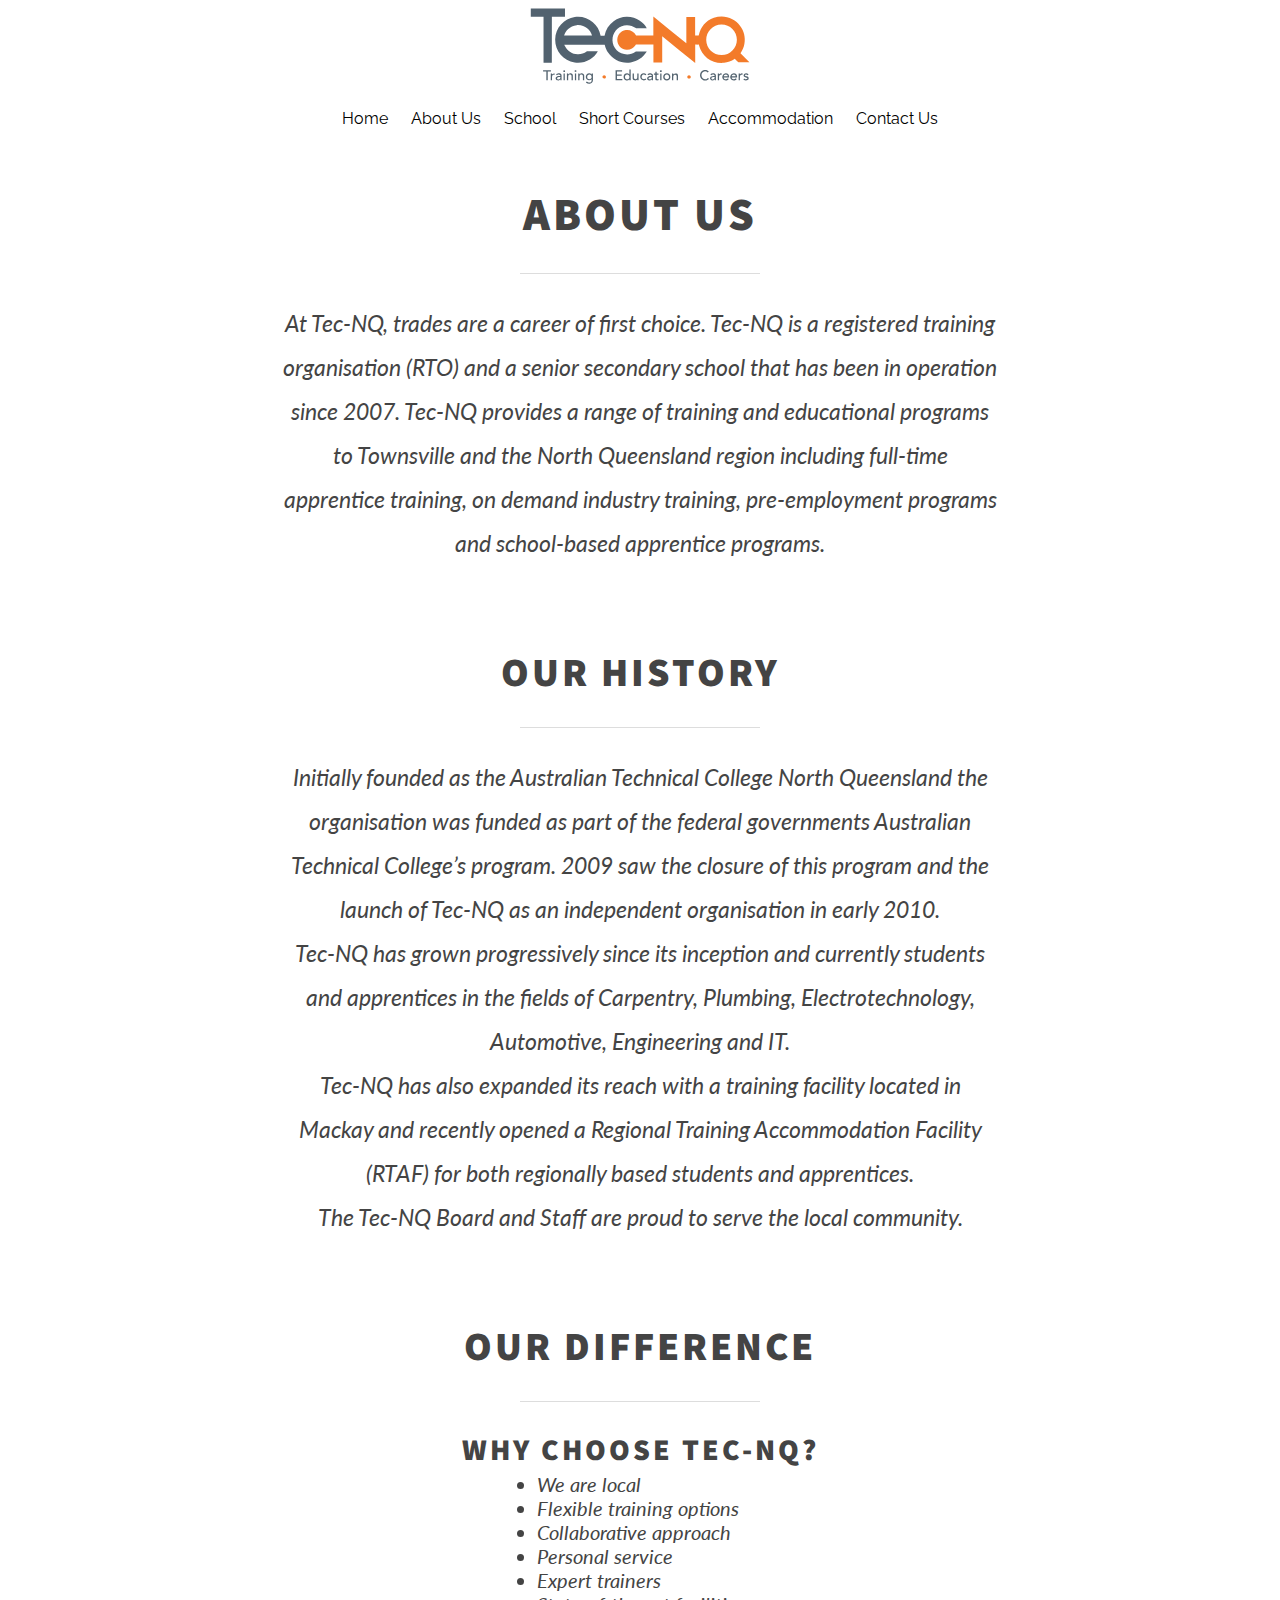
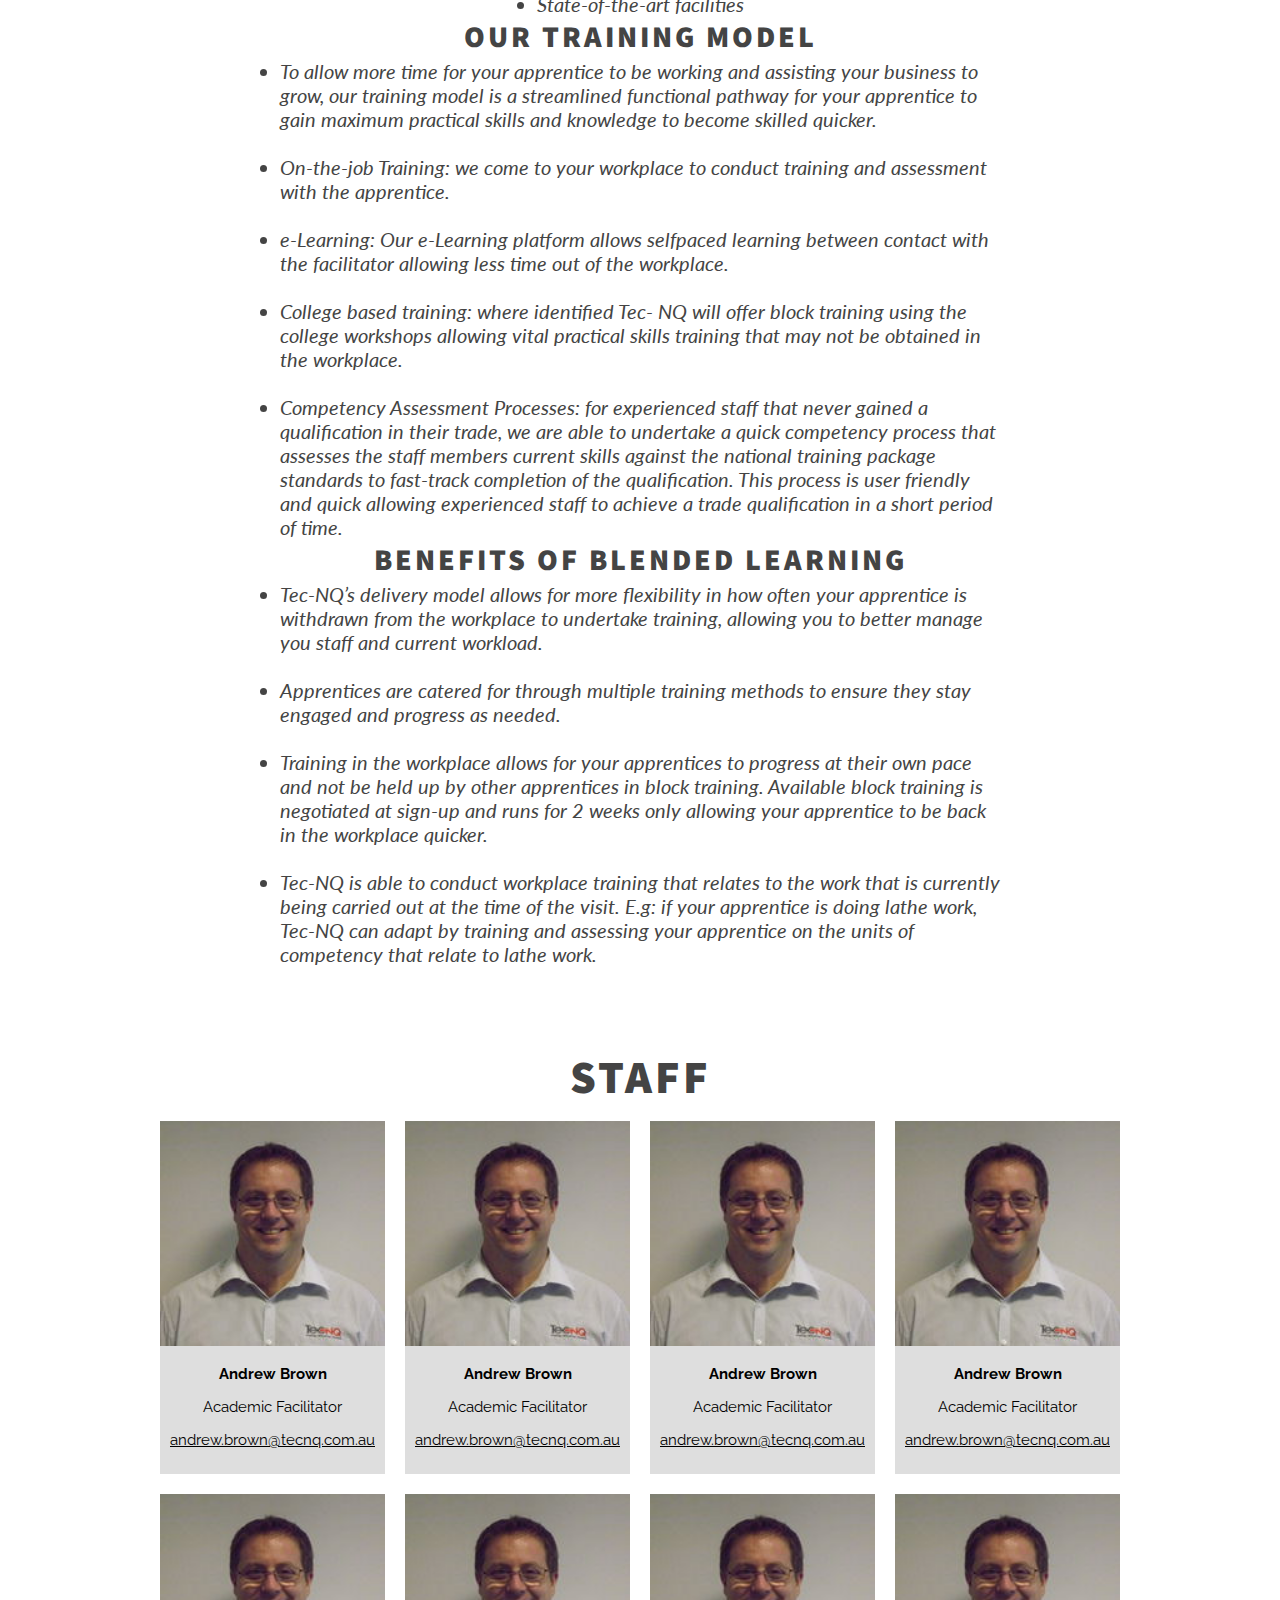
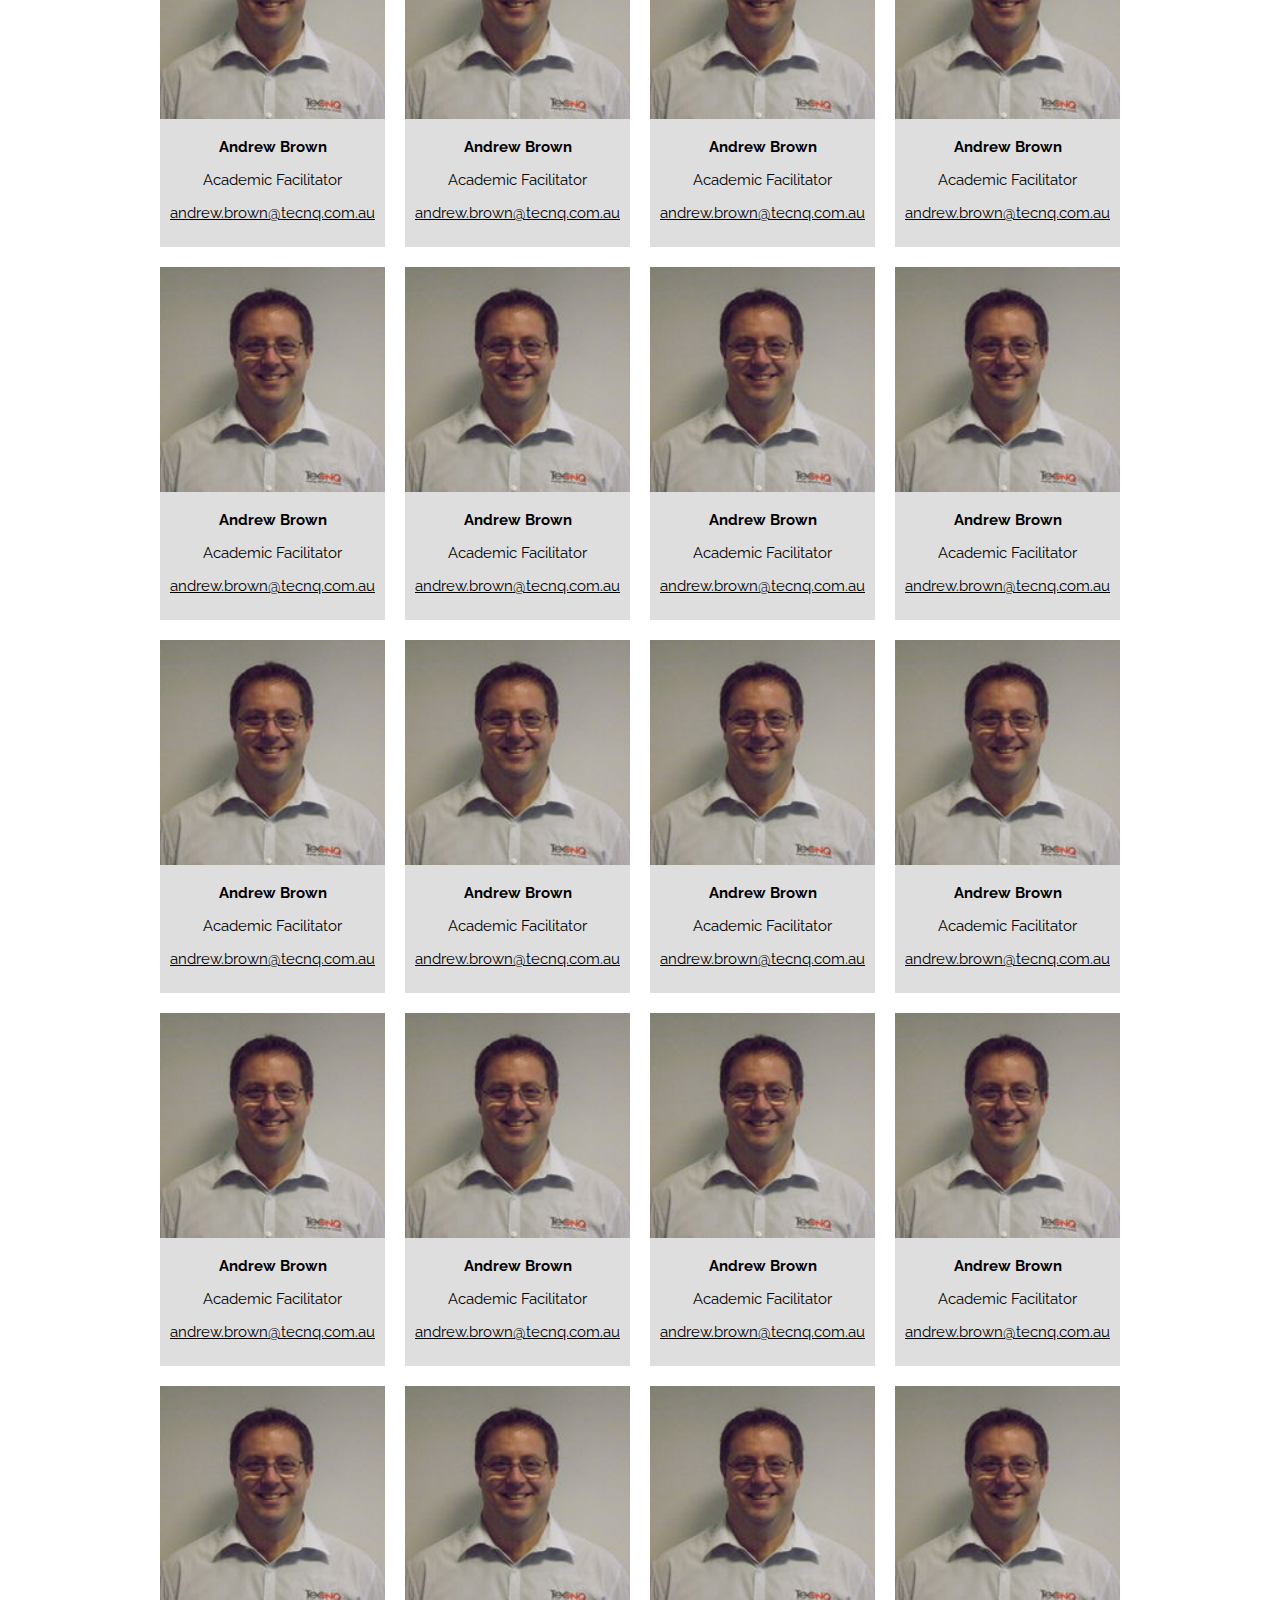
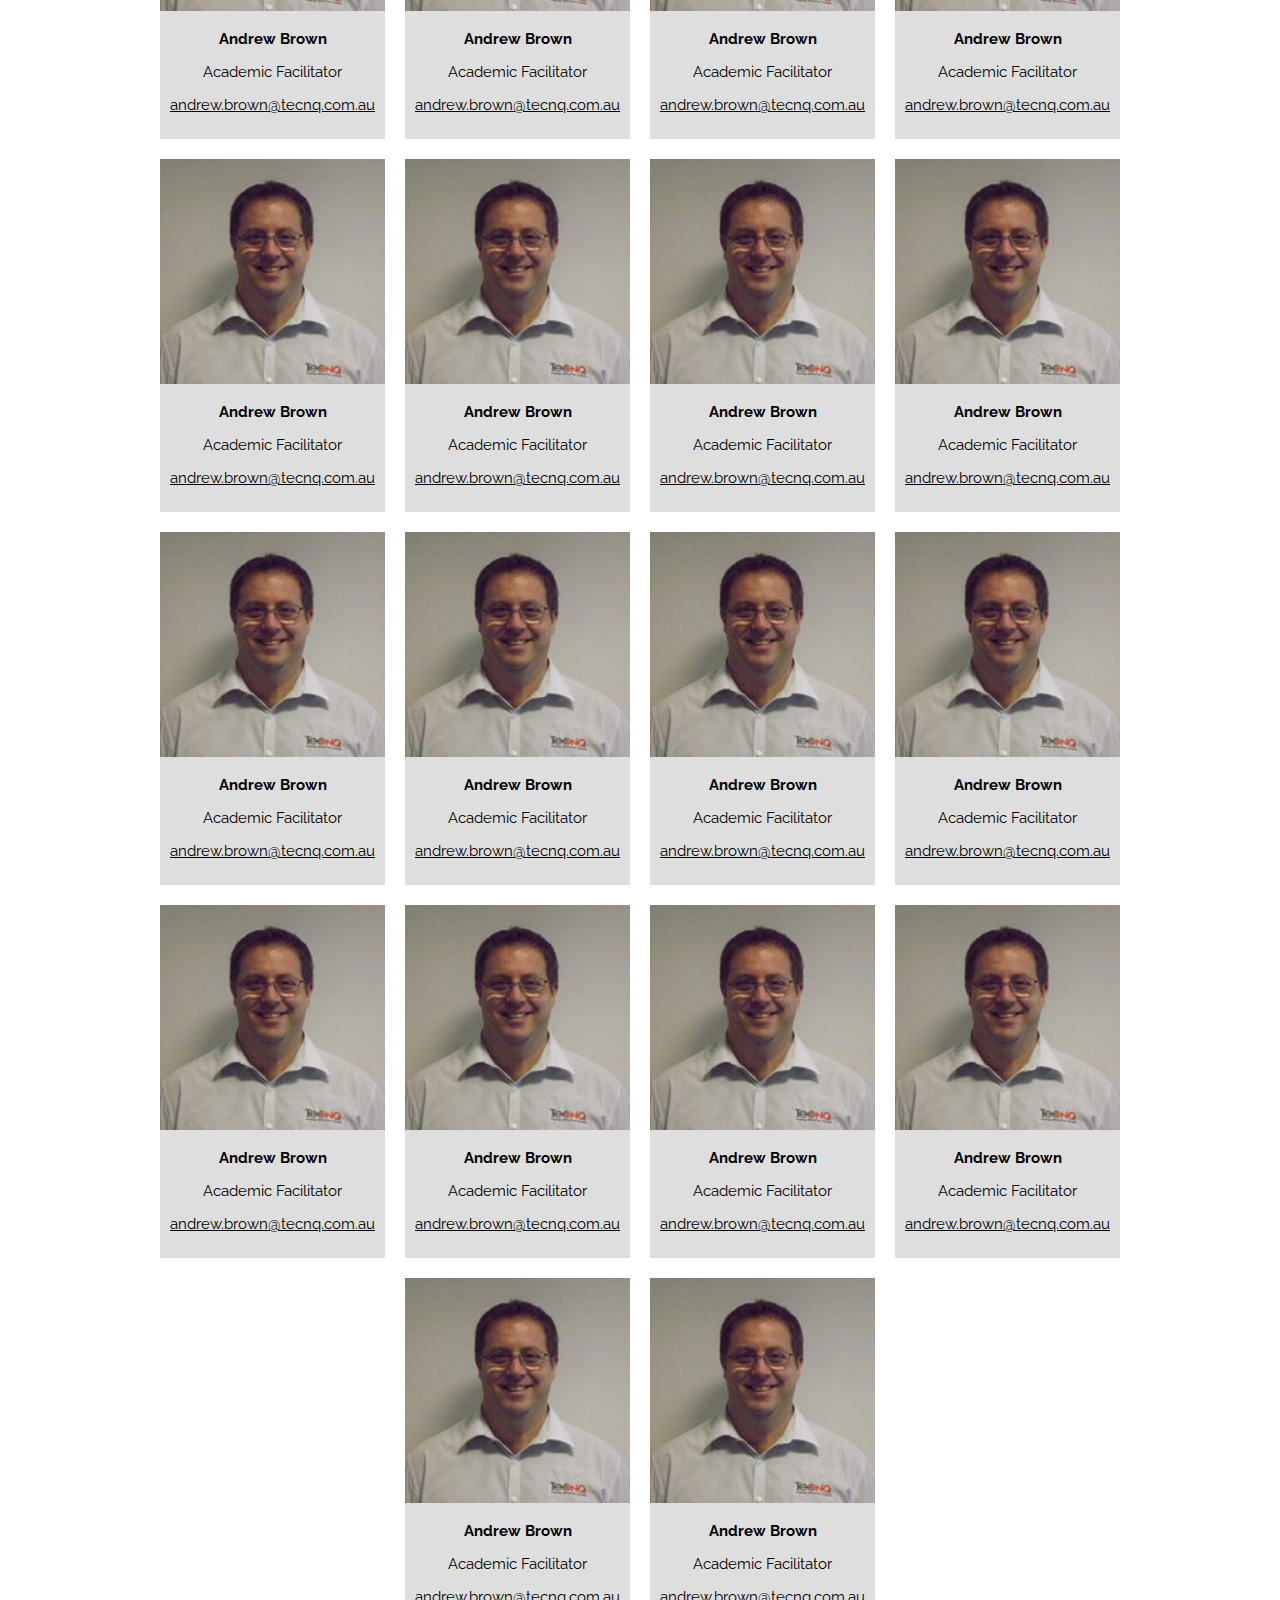
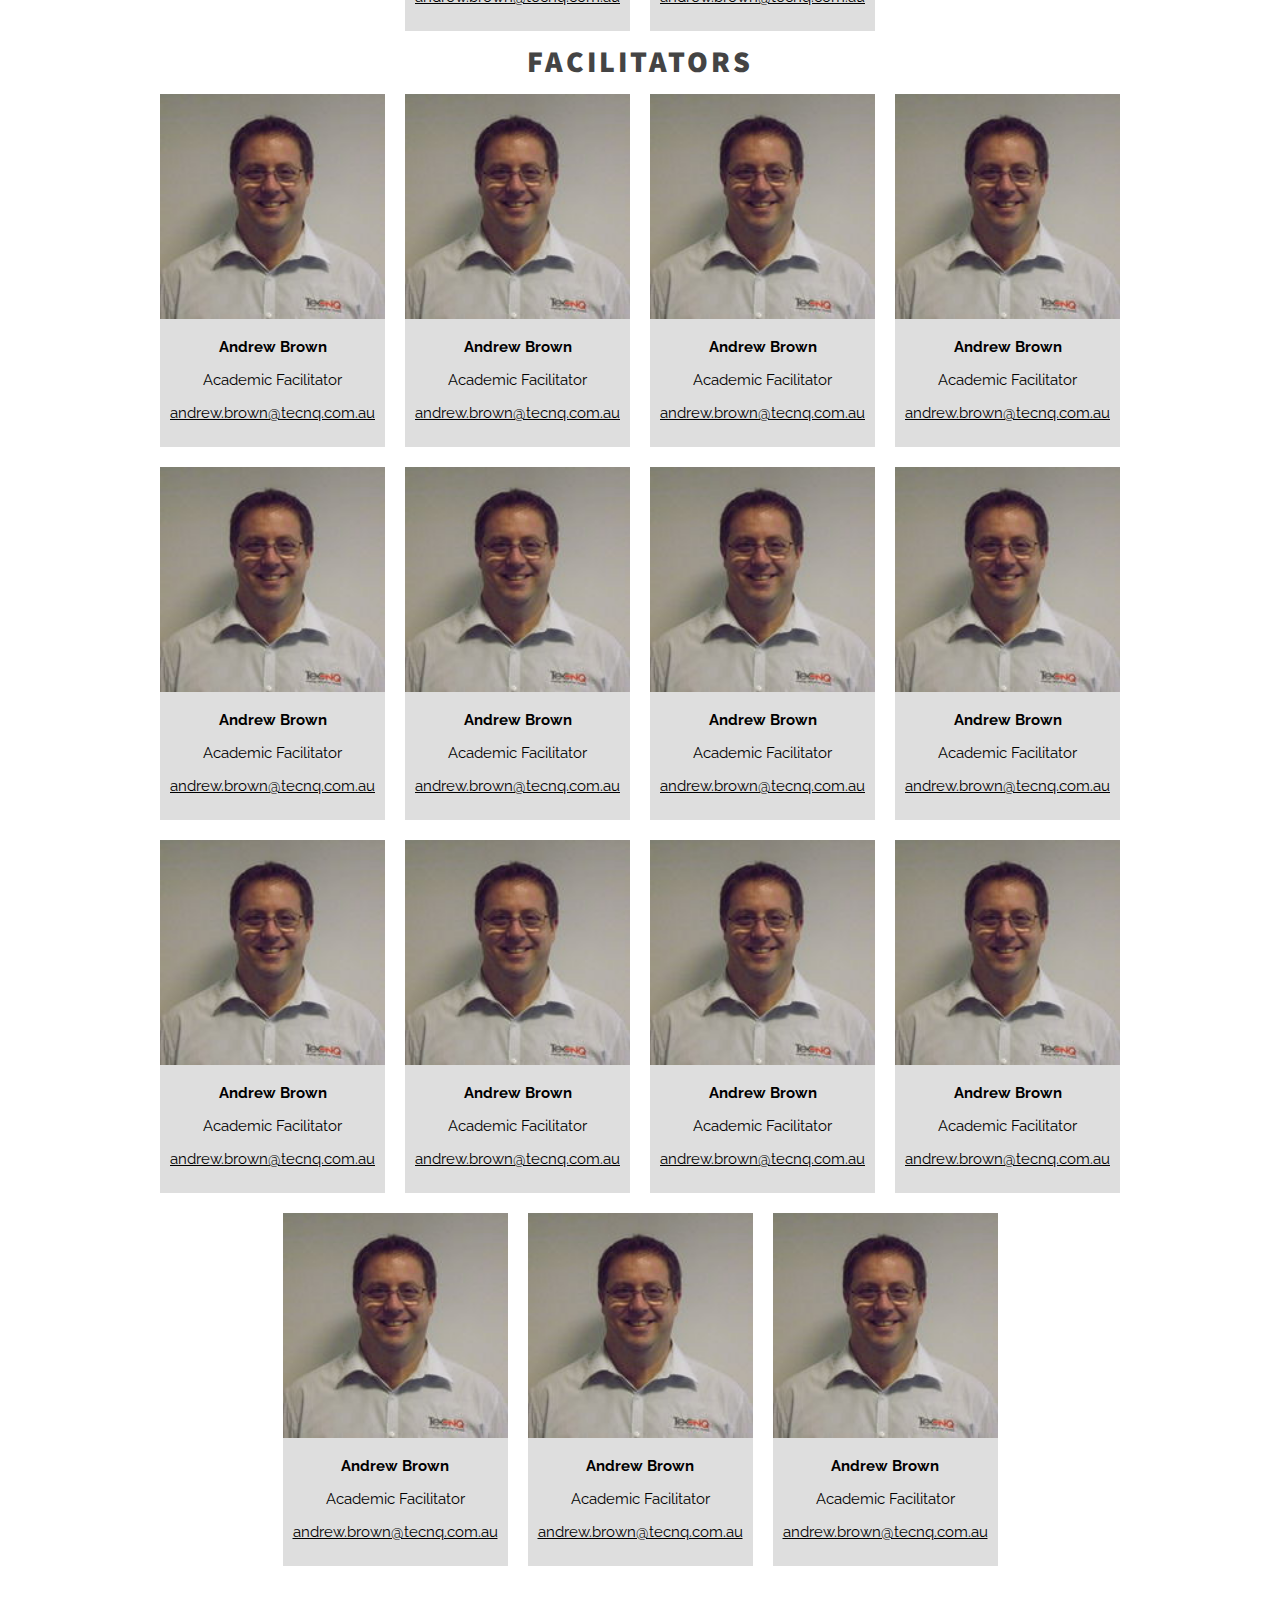
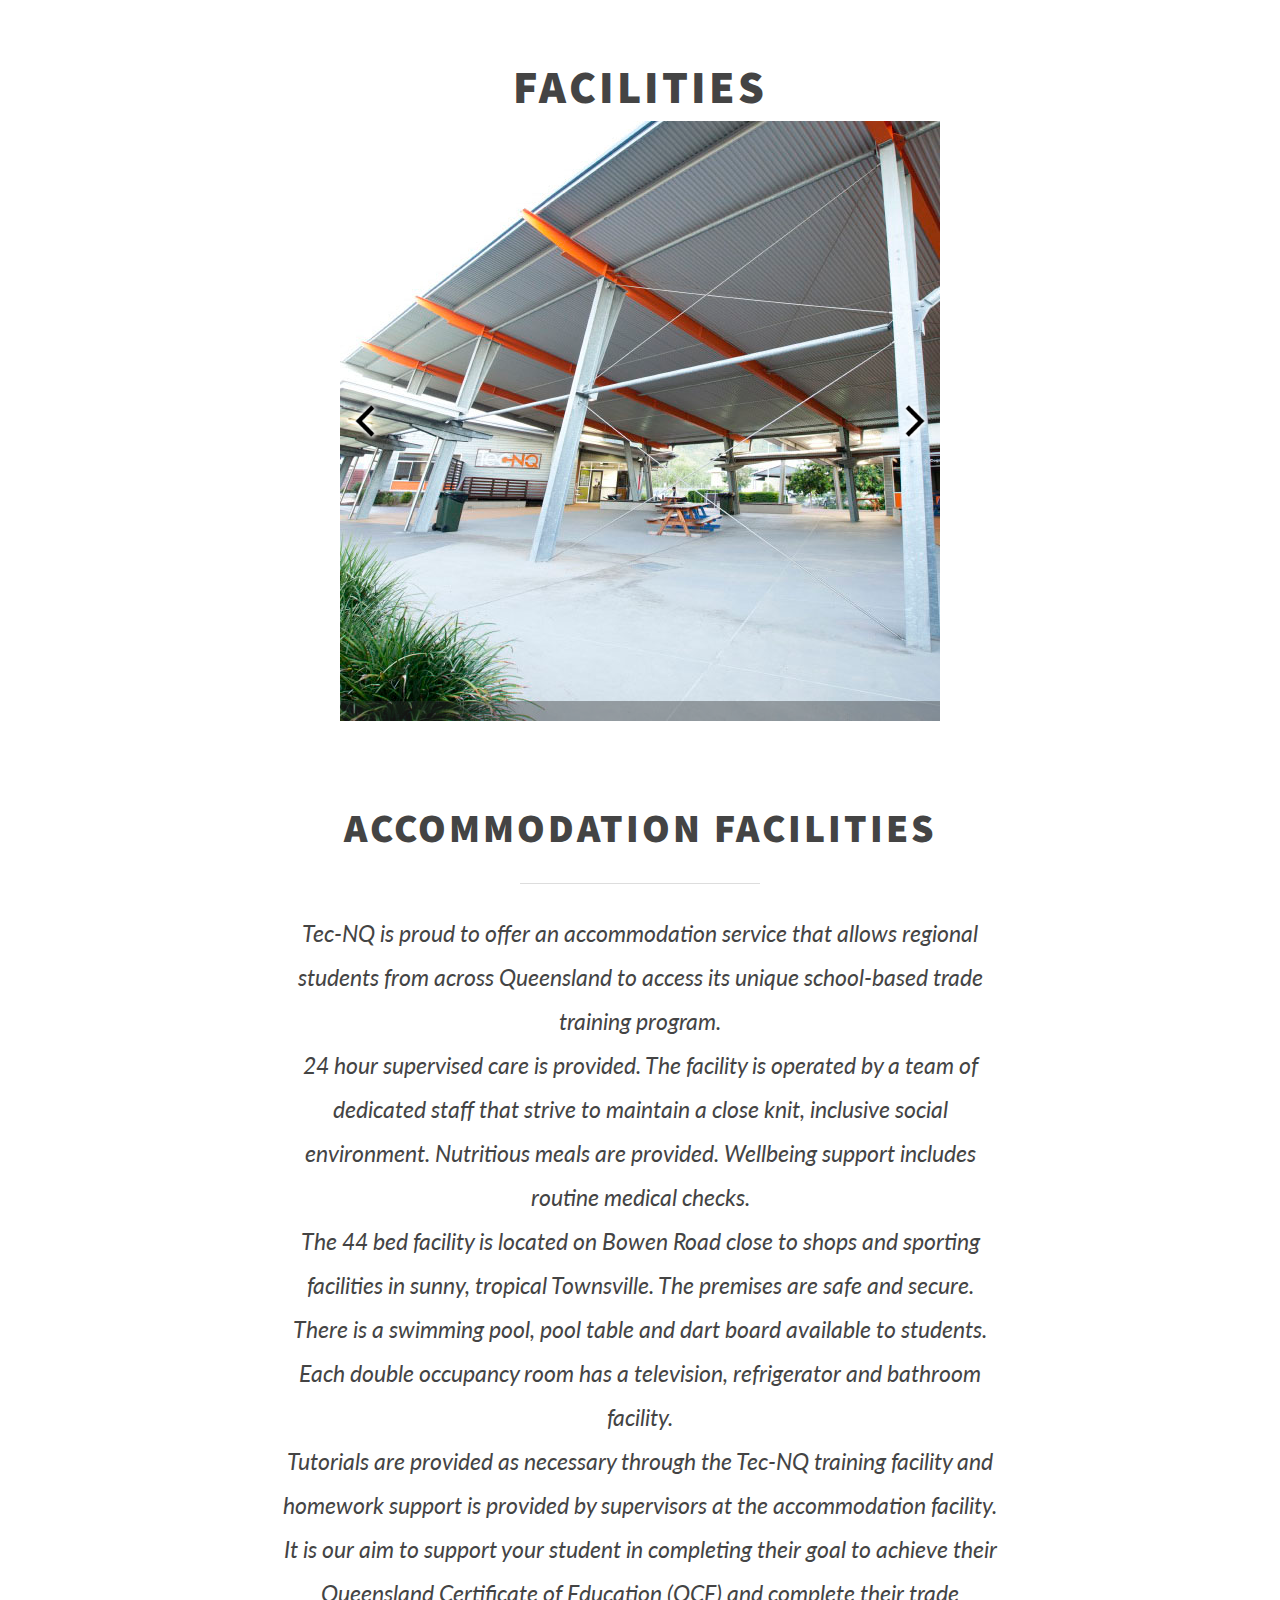
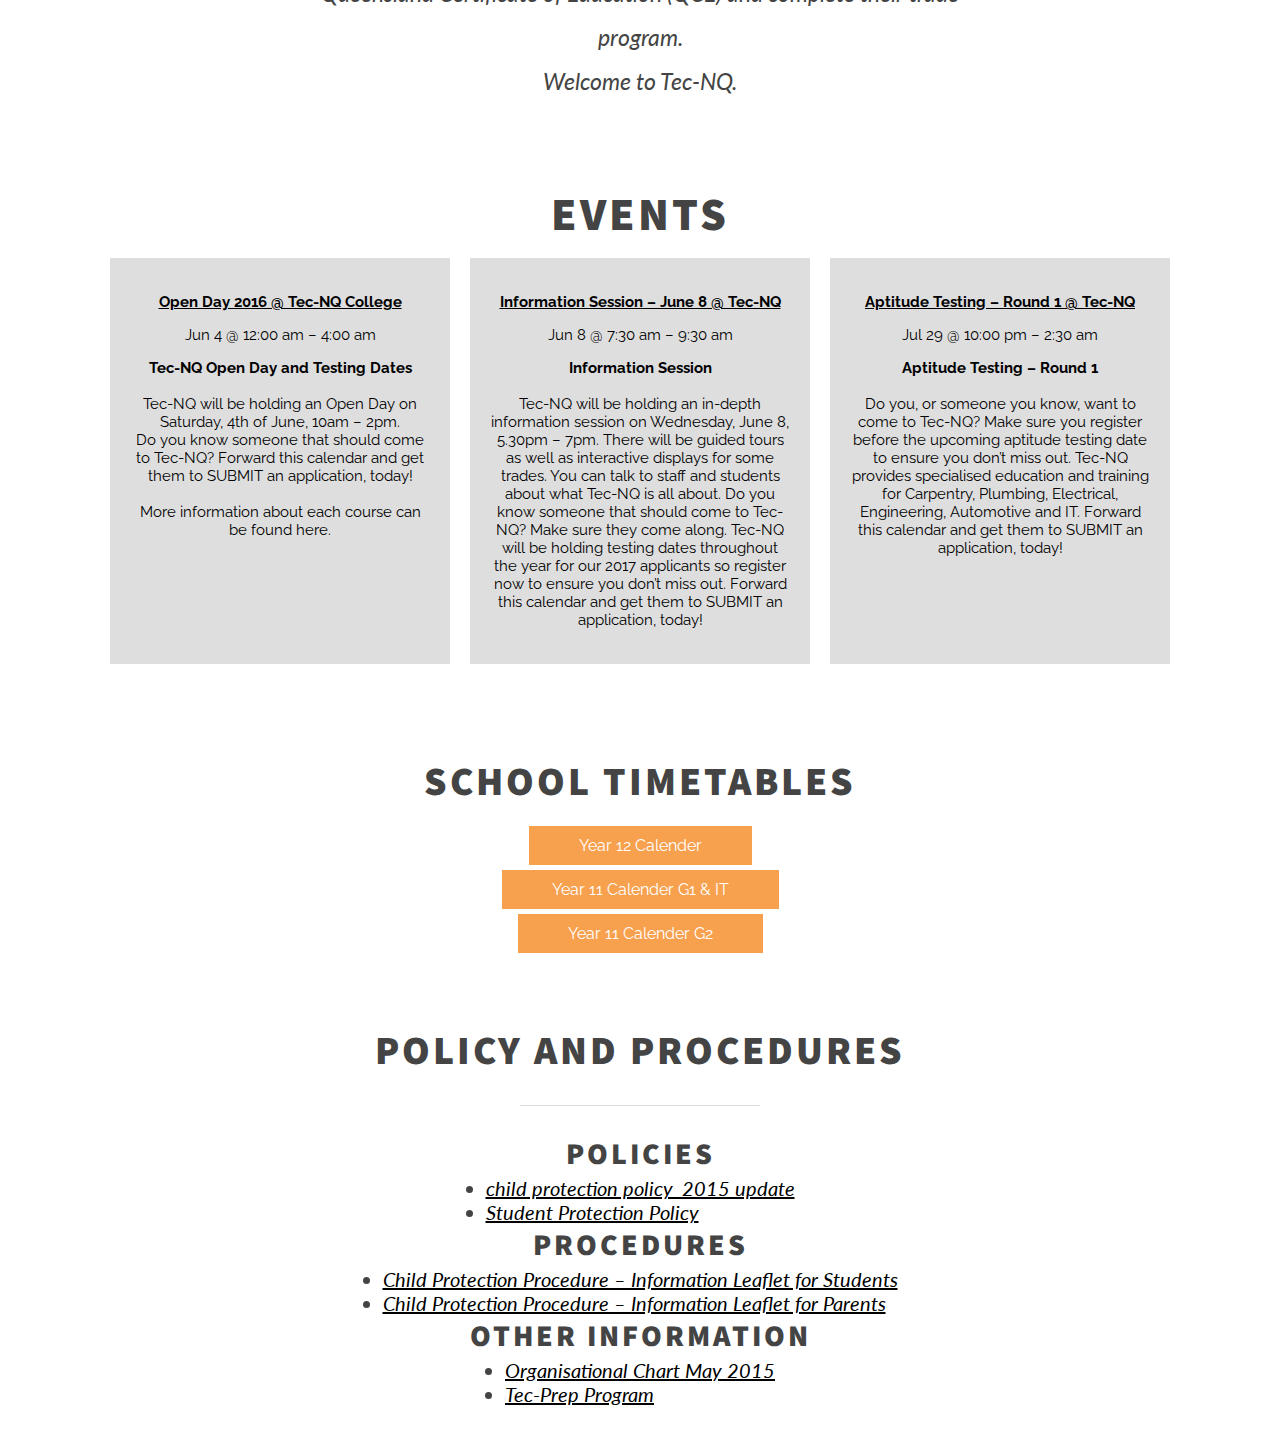
<file: About/index.html>
<!DOCTYPE html>
<html>
	<head>
		<meta charset="utf-8">
		<title>About Tec-NQ | Training •  Education • Careers - North Queensland</title>
		<meta name="viewport" content="width=device-width, initial-scale=1">

		<!-- CSS -->
		<link href="../assets/css/style.css" media="all" rel="stylesheet">
		<link href="../assets/css/hamburgers.css" media="all" rel="stylesheet">
		<link href="https://fonts.googleapis.com/css?family=Raleway:400,700|Lato:400italic|Source+Sans+Pro:400,900" rel="stylesheet" type="text/css">
		<!-- END CSS -->

		<!-- JAVASCRIPT -->
		<script type="text/javascript" src="https://code.jquery.com/jquery-2.2.1.min.js"></script>
		<script type="text/javascript" src="../assets/js/main.js"></script>
		<script type="text/javascript">
			$(function(){
				nonLandingPage();
			});
		</script>
		<!-- END JAVASCRIPT -->

		<!-- SEO -->
		<link rel="alternate" type="application/rss+xml" title="Tec-NQ – Training • Education • Careers – North Queensland Feed" href="http://www.tecnq.com.au/feed/">
		<meta name="At Tec-NQ, trades are a career of first choice. Tec-NQ is a registered training organisation (RTO) and a senior secondary school that has been in operation since 2007. Tec-NQ provides a range of training and educational programs to Townsville and the North Queensland region including full-time apprentice training, on demand industry training, pre-employment programs and school-based apprentice programs.">
		<meta name="description" content="Tec-NQ - independent school, registered training organisation (RTO) and Group Training Organisation delivering quality trades training for North Queensland including School-based and Full-time Apprenticeships and short courses.">
		<!-- END SEO -->
	</head>
	<body>
		<header>
			<img src="../assets/logo.svg" alt= "Tec NQ Logo" width="230px">
			<button class="hamburger hamburger--emphatic" type="button">
				<span class="hamburger-box">
					<span class="hamburger-inner"></span>
				</span>
			</button>
			<ul>
				<li><a href="/">Home</a></li>
				<li><a href="/About">About Us</a></li>
				<li><a href="/School">School</a></li>
				<li><a href="/Courses">Short Courses</a></li>
				<li><a href="/Accommodation">Accommodation</a></li>
				<li><a href="/Contact">Contact Us</a></li>
			</ul>
		</header>
		<section class="cta-section">
			<h1>About Us</h1>
			<hr>
			<p>At Tec-NQ, trades are a career of first choice. Tec-NQ is a registered training organisation (RTO) and a senior secondary school that has been in operation since 2007. Tec-NQ provides a range of training and educational programs to Townsville and the North Queensland region including full-time apprentice training, on demand industry training, pre-employment programs and school-based apprentice programs.</p>
		</section>
		<section class="cta-section">
			<h2>Our History</h2>
			<hr>
			<p>
				Initially founded as the Australian Technical College North Queensland the organisation was funded as part of the federal governments Australian Technical College’s program.  2009 saw the closure of this program and the launch of Tec-NQ as an independent organisation in early 2010.<br/>
				Tec-NQ has grown progressively since its inception and currently students and apprentices in the fields of Carpentry, Plumbing, Electrotechnology, Automotive, Engineering and IT.<br/>
				Tec-NQ has also expanded its reach with a training facility located in Mackay and recently opened a Regional Training Accommodation Facility (RTAF) for both regionally based students and apprentices.<br/>
				The Tec-NQ Board and Staff are proud to serve the local community.<br/>
			</p>
		</section>
		<section class="cta-section">
			<h2>Our Difference</h2>
			<hr>
			<h3>Why choose Tec-NQ?</h3>
			<ul>
				<li>We are local</li>
				<li>Flexible training options</li>
				<li>Collaborative approach</li>
				<li>Personal service</li>
				<li>Expert trainers</li>
				<li>State-of-the-art facilities</li>
			</ul>
			<h3>Our Training Model</h3>
			<ul>
				<li>To allow more time for your apprentice to be working and assisting your business to grow, our training model is a streamlined functional pathway for your apprentice to gain maximum practical skills and knowledge to become skilled quicker.</li>
				<br/>
				<li>On-the-job Training: we come to your workplace to conduct training and assessment with the apprentice.</li>
				<br/>
				<li>e-Learning: Our e-Learning platform allows selfpaced learning between contact with the facilitator allowing less time out of the workplace.</li>
				<br/>
				<li>College based training: where identified Tec- NQ will offer block training using the college workshops allowing vital practical skills training that may not be obtained in the workplace.</li>
				<br/>
				<li>Competency Assessment Processes: for experienced staff that never gained a qualification in their trade, we are able to undertake a quick competency process that assesses the staff members current skills against the national training package standards to fast-track completion of the qualification. This process is user friendly and quick allowing experienced staff to achieve a trade qualification in a short period of time.</li>
			</ul>
			<h3>Benefits of blended learning</h3>
			<ul>
				<li>Tec-NQ’s delivery model allows for more flexibility in how often your apprentice is withdrawn from the workplace to undertake training, allowing you to better manage you staff and current workload.</li>
				<br>
				<li>Apprentices are catered for through multiple training methods to ensure they stay engaged and progress as needed.</li>
				<br>
				<li>Training in the workplace allows for your apprentices to progress at their own pace and not be held up by other apprentices in block training. Available block training is negotiated at sign-up and runs for 2 weeks only allowing your apprentice to be back in the workplace quicker.</li>
				<br>
				<li>Tec-NQ is able to conduct workplace training that relates to the work that is currently being carried out at the time of the visit. E.g: if your apprentice is doing lathe work, Tec-NQ can adapt by training and assessing your apprentice on the units of competency that relate to lathe work.</li>
			</ul>
		</section>
		<section class="staff-section">
			<h2>Staff</h2>
			<div class="staff-list">
				<div class="card">
					<img src="../images/staff-profiles/180_Andrew.jpg" alt="" />
					<div class="info">
						<p><b>Andrew Brown</b></p>
						<p>Academic Facilitator</p>
						<p>
							<a href="mailto:andrew.brown@tecnq.com.au">andrew.brown@tecnq.com.au</a>
						</p>
					</div>
				</div>
				<div class="card">
					<img src="../images/staff-profiles/180_Andrew.jpg" alt="" />
					<div class="info">
						<p><b>Andrew Brown</b></p>
						<p>Academic Facilitator</p>
						<p>
							<a href="mailto:andrew.brown@tecnq.com.au">andrew.brown@tecnq.com.au</a>
						</p>
					</div>
				</div>
				<div class="card">
					<img src="../images/staff-profiles/180_Andrew.jpg" alt="" />
					<div class="info">
						<p><b>Andrew Brown</b></p>
						<p>Academic Facilitator</p>
						<p>
							<a href="mailto:andrew.brown@tecnq.com.au">andrew.brown@tecnq.com.au</a>
						</p>
					</div>
				</div>
				<div class="card">
					<img src="../images/staff-profiles/180_Andrew.jpg" alt="" />
					<div class="info">
						<p><b>Andrew Brown</b></p>
						<p>Academic Facilitator</p>
						<p>
							<a href="mailto:andrew.brown@tecnq.com.au">andrew.brown@tecnq.com.au</a>
						</p>
					</div>
				</div>
				<div class="card">
					<img src="../images/staff-profiles/180_Andrew.jpg" alt="" />
					<div class="info">
						<p><b>Andrew Brown</b></p>
						<p>Academic Facilitator</p>
						<p>
							<a href="mailto:andrew.brown@tecnq.com.au">andrew.brown@tecnq.com.au</a>
						</p>
					</div>
				</div>
				<div class="card">
					<img src="../images/staff-profiles/180_Andrew.jpg" alt="" />
					<div class="info">
						<p><b>Andrew Brown</b></p>
						<p>Academic Facilitator</p>
						<p>
							<a href="mailto:andrew.brown@tecnq.com.au">andrew.brown@tecnq.com.au</a>
						</p>
					</div>
				</div>
				<div class="card">
					<img src="../images/staff-profiles/180_Andrew.jpg" alt="" />
					<div class="info">
						<p><b>Andrew Brown</b></p>
						<p>Academic Facilitator</p>
						<p>
							<a href="mailto:andrew.brown@tecnq.com.au">andrew.brown@tecnq.com.au</a>
						</p>
					</div>
				</div>
				<div class="card">
					<img src="../images/staff-profiles/180_Andrew.jpg" alt="" />
					<div class="info">
						<p><b>Andrew Brown</b></p>
						<p>Academic Facilitator</p>
						<p>
							<a href="mailto:andrew.brown@tecnq.com.au">andrew.brown@tecnq.com.au</a>
						</p>
					</div>
				</div>
				<div class="card">
					<img src="../images/staff-profiles/180_Andrew.jpg" alt="" />
					<div class="info">
						<p><b>Andrew Brown</b></p>
						<p>Academic Facilitator</p>
						<p>
							<a href="mailto:andrew.brown@tecnq.com.au">andrew.brown@tecnq.com.au</a>
						</p>
					</div>
				</div>
				<div class="card">
					<img src="../images/staff-profiles/180_Andrew.jpg" alt="" />
					<div class="info">
						<p><b>Andrew Brown</b></p>
						<p>Academic Facilitator</p>
						<p>
							<a href="mailto:andrew.brown@tecnq.com.au">andrew.brown@tecnq.com.au</a>
						</p>
					</div>
				</div>
				<div class="card">
					<img src="../images/staff-profiles/180_Andrew.jpg" alt="" />
					<div class="info">
						<p><b>Andrew Brown</b></p>
						<p>Academic Facilitator</p>
						<p>
							<a href="mailto:andrew.brown@tecnq.com.au">andrew.brown@tecnq.com.au</a>
						</p>
					</div>
				</div>
				<div class="card">
					<img src="../images/staff-profiles/180_Andrew.jpg" alt="" />
					<div class="info">
						<p><b>Andrew Brown</b></p>
						<p>Academic Facilitator</p>
						<p>
							<a href="mailto:andrew.brown@tecnq.com.au">andrew.brown@tecnq.com.au</a>
						</p>
					</div>
				</div>
				<div class="card">
					<img src="../images/staff-profiles/180_Andrew.jpg" alt="" />
					<div class="info">
						<p><b>Andrew Brown</b></p>
						<p>Academic Facilitator</p>
						<p>
							<a href="mailto:andrew.brown@tecnq.com.au">andrew.brown@tecnq.com.au</a>
						</p>
					</div>
				</div>
				<div class="card">
					<img src="../images/staff-profiles/180_Andrew.jpg" alt="" />
					<div class="info">
						<p><b>Andrew Brown</b></p>
						<p>Academic Facilitator</p>
						<p>
							<a href="mailto:andrew.brown@tecnq.com.au">andrew.brown@tecnq.com.au</a>
						</p>
					</div>
				</div>
				<div class="card">
					<img src="../images/staff-profiles/180_Andrew.jpg" alt="" />
					<div class="info">
						<p><b>Andrew Brown</b></p>
						<p>Academic Facilitator</p>
						<p>
							<a href="mailto:andrew.brown@tecnq.com.au">andrew.brown@tecnq.com.au</a>
						</p>
					</div>
				</div>
				<div class="card">
					<img src="../images/staff-profiles/180_Andrew.jpg" alt="" />
					<div class="info">
						<p><b>Andrew Brown</b></p>
						<p>Academic Facilitator</p>
						<p>
							<a href="mailto:andrew.brown@tecnq.com.au">andrew.brown@tecnq.com.au</a>
						</p>
					</div>
				</div>
				<div class="card">
					<img src="../images/staff-profiles/180_Andrew.jpg" alt="" />
					<div class="info">
						<p><b>Andrew Brown</b></p>
						<p>Academic Facilitator</p>
						<p>
							<a href="mailto:andrew.brown@tecnq.com.au">andrew.brown@tecnq.com.au</a>
						</p>
					</div>
				</div>
				<div class="card">
					<img src="../images/staff-profiles/180_Andrew.jpg" alt="" />
					<div class="info">
						<p><b>Andrew Brown</b></p>
						<p>Academic Facilitator</p>
						<p>
							<a href="mailto:andrew.brown@tecnq.com.au">andrew.brown@tecnq.com.au</a>
						</p>
					</div>
				</div>
				<div class="card">
					<img src="../images/staff-profiles/180_Andrew.jpg" alt="" />
					<div class="info">
						<p><b>Andrew Brown</b></p>
						<p>Academic Facilitator</p>
						<p>
							<a href="mailto:andrew.brown@tecnq.com.au">andrew.brown@tecnq.com.au</a>
						</p>
					</div>
				</div>
				<div class="card">
					<img src="../images/staff-profiles/180_Andrew.jpg" alt="" />
					<div class="info">
						<p><b>Andrew Brown</b></p>
						<p>Academic Facilitator</p>
						<p>
							<a href="mailto:andrew.brown@tecnq.com.au">andrew.brown@tecnq.com.au</a>
						</p>
					</div>
				</div>
				<div class="card">
					<img src="../images/staff-profiles/180_Andrew.jpg" alt="" />
					<div class="info">
						<p><b>Andrew Brown</b></p>
						<p>Academic Facilitator</p>
						<p>
							<a href="mailto:andrew.brown@tecnq.com.au">andrew.brown@tecnq.com.au</a>
						</p>
					</div>
				</div>
				<div class="card">
					<img src="../images/staff-profiles/180_Andrew.jpg" alt="" />
					<div class="info">
						<p><b>Andrew Brown</b></p>
						<p>Academic Facilitator</p>
						<p>
							<a href="mailto:andrew.brown@tecnq.com.au">andrew.brown@tecnq.com.au</a>
						</p>
					</div>
				</div>
				<div class="card">
					<img src="../images/staff-profiles/180_Andrew.jpg" alt="" />
					<div class="info">
						<p><b>Andrew Brown</b></p>
						<p>Academic Facilitator</p>
						<p>
							<a href="mailto:andrew.brown@tecnq.com.au">andrew.brown@tecnq.com.au</a>
						</p>
					</div>
				</div>
				<div class="card">
					<img src="../images/staff-profiles/180_Andrew.jpg" alt="" />
					<div class="info">
						<p><b>Andrew Brown</b></p>
						<p>Academic Facilitator</p>
						<p>
							<a href="mailto:andrew.brown@tecnq.com.au">andrew.brown@tecnq.com.au</a>
						</p>
					</div>
				</div>
				<div class="card">
					<img src="../images/staff-profiles/180_Andrew.jpg" alt="" />
					<div class="info">
						<p><b>Andrew Brown</b></p>
						<p>Academic Facilitator</p>
						<p>
							<a href="mailto:andrew.brown@tecnq.com.au">andrew.brown@tecnq.com.au</a>
						</p>
					</div>
				</div>
				<div class="card">
					<img src="../images/staff-profiles/180_Andrew.jpg" alt="" />
					<div class="info">
						<p><b>Andrew Brown</b></p>
						<p>Academic Facilitator</p>
						<p>
							<a href="mailto:andrew.brown@tecnq.com.au">andrew.brown@tecnq.com.au</a>
						</p>
					</div>
				</div>
				<div class="card">
					<img src="../images/staff-profiles/180_Andrew.jpg" alt="" />
					<div class="info">
						<p><b>Andrew Brown</b></p>
						<p>Academic Facilitator</p>
						<p>
							<a href="mailto:andrew.brown@tecnq.com.au">andrew.brown@tecnq.com.au</a>
						</p>
					</div>
				</div>
				<div class="card">
					<img src="../images/staff-profiles/180_Andrew.jpg" alt="" />
					<div class="info">
						<p><b>Andrew Brown</b></p>
						<p>Academic Facilitator</p>
						<p>
							<a href="mailto:andrew.brown@tecnq.com.au">andrew.brown@tecnq.com.au</a>
						</p>
					</div>
				</div>
				<div class="card">
					<img src="../images/staff-profiles/180_Andrew.jpg" alt="" />
					<div class="info">
						<p><b>Andrew Brown</b></p>
						<p>Academic Facilitator</p>
						<p>
							<a href="mailto:andrew.brown@tecnq.com.au">andrew.brown@tecnq.com.au</a>
						</p>
					</div>
				</div>
				<div class="card">
					<img src="../images/staff-profiles/180_Andrew.jpg" alt="" />
					<div class="info">
						<p><b>Andrew Brown</b></p>
						<p>Academic Facilitator</p>
						<p>
							<a href="mailto:andrew.brown@tecnq.com.au">andrew.brown@tecnq.com.au</a>
						</p>
					</div>
				</div>
				<div class="card">
					<img src="../images/staff-profiles/180_Andrew.jpg" alt="" />
					<div class="info">
						<p><b>Andrew Brown</b></p>
						<p>Academic Facilitator</p>
						<p>
							<a href="mailto:andrew.brown@tecnq.com.au">andrew.brown@tecnq.com.au</a>
						</p>
					</div>
				</div>
				<div class="card">
					<img src="../images/staff-profiles/180_Andrew.jpg" alt="" />
					<div class="info">
						<p><b>Andrew Brown</b></p>
						<p>Academic Facilitator</p>
						<p>
							<a href="mailto:andrew.brown@tecnq.com.au">andrew.brown@tecnq.com.au</a>
						</p>
					</div>
				</div>
				<div class="card">
					<img src="../images/staff-profiles/180_Andrew.jpg" alt="" />
					<div class="info">
						<p><b>Andrew Brown</b></p>
						<p>Academic Facilitator</p>
						<p>
							<a href="mailto:andrew.brown@tecnq.com.au">andrew.brown@tecnq.com.au</a>
						</p>
					</div>
				</div>
				<div class="card">
					<img src="../images/staff-profiles/180_Andrew.jpg" alt="" />
					<div class="info">
						<p><b>Andrew Brown</b></p>
						<p>Academic Facilitator</p>
						<p>
							<a href="mailto:andrew.brown@tecnq.com.au">andrew.brown@tecnq.com.au</a>
						</p>
					</div>
				</div>
				<div class="card">
					<img src="../images/staff-profiles/180_Andrew.jpg" alt="" />
					<div class="info">
						<p><b>Andrew Brown</b></p>
						<p>Academic Facilitator</p>
						<p>
							<a href="mailto:andrew.brown@tecnq.com.au">andrew.brown@tecnq.com.au</a>
						</p>
					</div>
				</div>
				<div class="card">
					<img src="../images/staff-profiles/180_Andrew.jpg" alt="" />
					<div class="info">
						<p><b>Andrew Brown</b></p>
						<p>Academic Facilitator</p>
						<p>
							<a href="mailto:andrew.brown@tecnq.com.au">andrew.brown@tecnq.com.au</a>
						</p>
					</div>
				</div>
				<div class="card">
					<img src="../images/staff-profiles/180_Andrew.jpg" alt="" />
					<div class="info">
						<p><b>Andrew Brown</b></p>
						<p>Academic Facilitator</p>
						<p>
							<a href="mailto:andrew.brown@tecnq.com.au">andrew.brown@tecnq.com.au</a>
						</p>
					</div>
				</div>
				<div class="card">
					<img src="../images/staff-profiles/180_Andrew.jpg" alt="" />
					<div class="info">
						<p><b>Andrew Brown</b></p>
						<p>Academic Facilitator</p>
						<p>
							<a href="mailto:andrew.brown@tecnq.com.au">andrew.brown@tecnq.com.au</a>
						</p>
					</div>
				</div>
			</div>
			<h3>Facilitators</h3>
			<div class="staff-list">
				<div class="card">
					<img src="../images/staff-profiles/180_Andrew.jpg" alt="" />
					<div class="info">
						<p><b>Andrew Brown</b></p>
						<p>Academic Facilitator</p>
						<p>
							<a href="mailto:andrew.brown@tecnq.com.au">andrew.brown@tecnq.com.au</a>
						</p>
					</div>
				</div>
				<div class="card">
					<img src="../images/staff-profiles/180_Andrew.jpg" alt="" />
					<div class="info">
						<p><b>Andrew Brown</b></p>
						<p>Academic Facilitator</p>
						<p>
							<a href="mailto:andrew.brown@tecnq.com.au">andrew.brown@tecnq.com.au</a>
						</p>
					</div>
				</div>
				<div class="card">
					<img src="../images/staff-profiles/180_Andrew.jpg" alt="" />
					<div class="info">
						<p><b>Andrew Brown</b></p>
						<p>Academic Facilitator</p>
						<p>
							<a href="mailto:andrew.brown@tecnq.com.au">andrew.brown@tecnq.com.au</a>
						</p>
					</div>
				</div>
				<div class="card">
					<img src="../images/staff-profiles/180_Andrew.jpg" alt="" />
					<div class="info">
						<p><b>Andrew Brown</b></p>
						<p>Academic Facilitator</p>
						<p>
							<a href="mailto:andrew.brown@tecnq.com.au">andrew.brown@tecnq.com.au</a>
						</p>
					</div>
				</div>
				<div class="card">
					<img src="../images/staff-profiles/180_Andrew.jpg" alt="" />
					<div class="info">
						<p><b>Andrew Brown</b></p>
						<p>Academic Facilitator</p>
						<p>
							<a href="mailto:andrew.brown@tecnq.com.au">andrew.brown@tecnq.com.au</a>
						</p>
					</div>
				</div>
				<div class="card">
					<img src="../images/staff-profiles/180_Andrew.jpg" alt="" />
					<div class="info">
						<p><b>Andrew Brown</b></p>
						<p>Academic Facilitator</p>
						<p>
							<a href="mailto:andrew.brown@tecnq.com.au">andrew.brown@tecnq.com.au</a>
						</p>
					</div>
				</div>
				<div class="card">
					<img src="../images/staff-profiles/180_Andrew.jpg" alt="" />
					<div class="info">
						<p><b>Andrew Brown</b></p>
						<p>Academic Facilitator</p>
						<p>
							<a href="mailto:andrew.brown@tecnq.com.au">andrew.brown@tecnq.com.au</a>
						</p>
					</div>
				</div>
				<div class="card">
					<img src="../images/staff-profiles/180_Andrew.jpg" alt="" />
					<div class="info">
						<p><b>Andrew Brown</b></p>
						<p>Academic Facilitator</p>
						<p>
							<a href="mailto:andrew.brown@tecnq.com.au">andrew.brown@tecnq.com.au</a>
						</p>
					</div>
				</div>
				<div class="card">
					<img src="../images/staff-profiles/180_Andrew.jpg" alt="" />
					<div class="info">
						<p><b>Andrew Brown</b></p>
						<p>Academic Facilitator</p>
						<p>
							<a href="mailto:andrew.brown@tecnq.com.au">andrew.brown@tecnq.com.au</a>
						</p>
					</div>
				</div>
				<div class="card">
					<img src="../images/staff-profiles/180_Andrew.jpg" alt="" />
					<div class="info">
						<p><b>Andrew Brown</b></p>
						<p>Academic Facilitator</p>
						<p>
							<a href="mailto:andrew.brown@tecnq.com.au">andrew.brown@tecnq.com.au</a>
						</p>
					</div>
				</div>
				<div class="card">
					<img src="../images/staff-profiles/180_Andrew.jpg" alt="" />
					<div class="info">
						<p><b>Andrew Brown</b></p>
						<p>Academic Facilitator</p>
						<p>
							<a href="mailto:andrew.brown@tecnq.com.au">andrew.brown@tecnq.com.au</a>
						</p>
					</div>
				</div>
				<div class="card">
					<img src="../images/staff-profiles/180_Andrew.jpg" alt="" />
					<div class="info">
						<p><b>Andrew Brown</b></p>
						<p>Academic Facilitator</p>
						<p>
							<a href="mailto:andrew.brown@tecnq.com.au">andrew.brown@tecnq.com.au</a>
						</p>
					</div>
				</div>
				<div class="card">
					<img src="../images/staff-profiles/180_Andrew.jpg" alt="" />
					<div class="info">
						<p><b>Andrew Brown</b></p>
						<p>Academic Facilitator</p>
						<p>
							<a href="mailto:andrew.brown@tecnq.com.au">andrew.brown@tecnq.com.au</a>
						</p>
					</div>
				</div>
				<div class="card">
					<img src="../images/staff-profiles/180_Andrew.jpg" alt="" />
					<div class="info">
						<p><b>Andrew Brown</b></p>
						<p>Academic Facilitator</p>
						<p>
							<a href="mailto:andrew.brown@tecnq.com.au">andrew.brown@tecnq.com.au</a>
						</p>
					</div>
				</div>
				<div class="card">
					<img src="../images/staff-profiles/180_Andrew.jpg" alt="" />
					<div class="info">
						<p><b>Andrew Brown</b></p>
						<p>Academic Facilitator</p>
						<p>
							<a href="mailto:andrew.brown@tecnq.com.au">andrew.brown@tecnq.com.au</a>
						</p>
					</div>
				</div>
			</div>
		</section>
		<section class="gallery-section">
			<h2>Facilities</h2>
			<div class="grid">
				<div class="gallery">
					<div class="images">
						<img src="../images/facilities/1.jpg" data-description="" />
						<img src="../images/facilities/2.jpg" data-description="" />
						<img src="../images/facilities/3.jpg" data-description="" />
						<img src="../images/facilities/4.jpg" data-description="" />
						<img src="../images/facilities/5.jpg" data-description="" />
						<img src="../images/facilities/6.jpg" data-description="" />
						<img src="../images/facilities/7.jpg" data-description="" />
						<img src="../images/facilities/8.jpg" data-description="" />
						<img src="../images/facilities/9.jpg" data-description="" />
						<img src="../images/facilities/10.jpg" data-description="" />
						<img src="../images/facilities/11.jpg" data-description="" />
						<img src="../images/facilities/12.jpg" data-description="" />
						<img src="../images/facilities/13.jpg" data-description="" />
						<img src="../images/facilities/14.jpg" data-description="" />
						<img src="../images/facilities/15.jpg" data-description="" />
						<img src="../images/facilities/16.jpg" data-description="" />
						<img src="../images/facilities/17.jpg" data-description="" />
						<img src="../images/facilities/18.jpg" data-description="" />
						<img src="../images/facilities/19.jpg" data-description="" />
						<img src="../images/facilities/20.jpg" data-description="" />
					</div>
					<div class="left-nav">
						<img src="../assets/images/gallery-arrows/back.png" width="50px" />
					</div>
					<div class="display">
						<img src="">
						<div class="description">
							No Description :C
						</div>
					</div>
					<div class="right-nav">
						<img src="../assets/images/gallery-arrows/forward.png" width="50px" />
					</div>
				</div>
			</div>
		</section>
		<section class="cta-section">
			<h2>Accommodation Facilities</h2>
			<hr>
			<p>Tec-NQ is proud to offer an accommodation service that allows regional students from across Queensland to access its unique school-based trade training program.<br/>
			24 hour supervised care is provided. The facility is operated by a team of dedicated staff that strive to maintain a close knit, inclusive social environment. Nutritious meals are provided. Wellbeing support includes routine medical checks.<br/>
			The 44 bed facility is located on Bowen Road close to shops and sporting facilities in sunny, tropical Townsville. The premises are safe and secure. There is a swimming pool, pool table and dart board available to students. Each double occupancy room has a television, refrigerator and bathroom facility.<br/>
			Tutorials are provided as necessary through the Tec-NQ training facility and homework support is provided by supervisors at the accommodation facility. It is our aim to support your student in completing their goal to achieve their Queensland Certificate of Education (QCE) and complete their trade program.<br/>
			Welcome to Tec-NQ.</p>
		</section>
		<section class="event-section">
			<h2>Events</h2>
			<div class="events">
				<div class="event">
					<a href="#"><p><b>Open Day 2016 @ Tec-NQ College</b></p></a>
					<p class="date">Jun 4 @ 12:00 am – 4:00 am</p>
					<p>
						<b>Tec-NQ Open Day and Testing Dates</b><br/><br/>
						Tec-NQ will be holding an Open Day on Saturday, 4th of June, 10am – 2pm.<br/>
						Do you know someone that should come to Tec-NQ? Forward this calendar and get them to SUBMIT an application, today!<br/><br/>
						More information about each course can be found here.
					</p>
				</div>
				<div class="event">
					<a href="#"><p><b>Information Session – June 8 @ Tec-NQ</b></p></a>
					<p class="date">Jun 8 @ 7:30 am – 9:30 am</p>
					<p>
						<b>Information Session</b><br/><br/>
						Tec-NQ will be holding an in-depth information session on Wednesday, June 8, 5.30pm – 7pm. There will be guided tours as well as interactive displays for some trades. You can talk to staff and students about what Tec-NQ is all about. Do you know someone that should come to Tec-NQ? Make sure they come along. Tec-NQ will be holding testing dates throughout the year for our 2017 applicants so register now to ensure you don’t miss out.  Forward this calendar and get them to SUBMIT an application, today!
					</p>
				</div>
				<div class="event">
					<a href="#"><p><b>Aptitude Testing – Round 1 @ Tec-NQ</b></p></a>
					<p class="date">Jul 29 @ 10:00 pm – 2:30 am</p>
					<p>
						<b>Aptitude Testing – Round 1</b><br/><br/>
						Do you, or someone you know, want to come to Tec-NQ? Make sure you register before the upcoming aptitude testing date to ensure you don’t miss out. Tec-NQ provides specialised education and training for Carpentry, Plumbing, Electrical, Engineering, Automotive and IT. Forward this calendar and get them to SUBMIT an application, today!
					</p>
				</div>
			</div>
		</section>
		<section class="cta-section">
			<h2>School Timetables</h2>
			<div class="cta"><a href="http://www.tecnq.com.au/wp-content/uploads/2013/03/Tec-NQ-2016-calendar-year-12_WEB.jpg">Year 12 Calender</a></div>
			<div class="cta"><a href="http://www.tecnq.com.au/wp-content/uploads/2013/03/Tec-NQ-2016-calendar-year-11_G1_WEB.jpg">Year 11 Calender G1 & IT</a></div>
			<div class="cta"><a href="http://www.tecnq.com.au/wp-content/uploads/2013/03/Tec-NQ-2016-calendar-year-11_G2_WEB.jpg">Year 11 Calender G2</a></div>
		</section>
		<section class="cta-section">
			<h2>Policy and Procedures</h2>
			<hr>
			<h3><strong>Policies</strong></h3>
			<ul>
				<li><a href="http://www.tecnq.com.au/wp-content/uploads/2015/07/child-protection-policy_2015-update.pdf">child protection policy_2015 update</a></li>
				<li><a href="http://www.tecnq.com.au/wp-content/uploads/2015/07/Child-Protection-Procedure-Information-Leaflet-for-Students.pdf">Student Protection Policy</a></li>
			</ul>
			<h3><strong>Procedures</strong></h3>
			<ul>
				<li><a href="http://www.tecnq.com.au/wp-content/uploads/2015/07/Child-Protection-Procedure-Information-Leaflet-for-Students.pdf">Child Protection Procedure – Information Leaflet for Students</a></li>
				<li><a href="http://www.tecnq.com.au/wp-content/uploads/2015/07/Child-Protection-Procedure-Information-Leaflet-for-Parents.pdf">Child Protection Procedure – Information Leaflet for Parents</a></li>
			</ul>
			<h3><strong>Other Information<br>
			</strong></h3>
			<ul>
				<li><a href="http://www.tecnq.com.au/wp-content/uploads/2013/09/Organisational-Chart-May-2015.pdf">Organisational Chart May 2015</a></li>
				<li><a href="http://www.tecnq.com.au/wp-content/uploads/2015/07/Tec-Prep-Program.pdf">Tec-Prep Program</a></li>
			</ul>
		</section>
	</body>
</html>
</file>
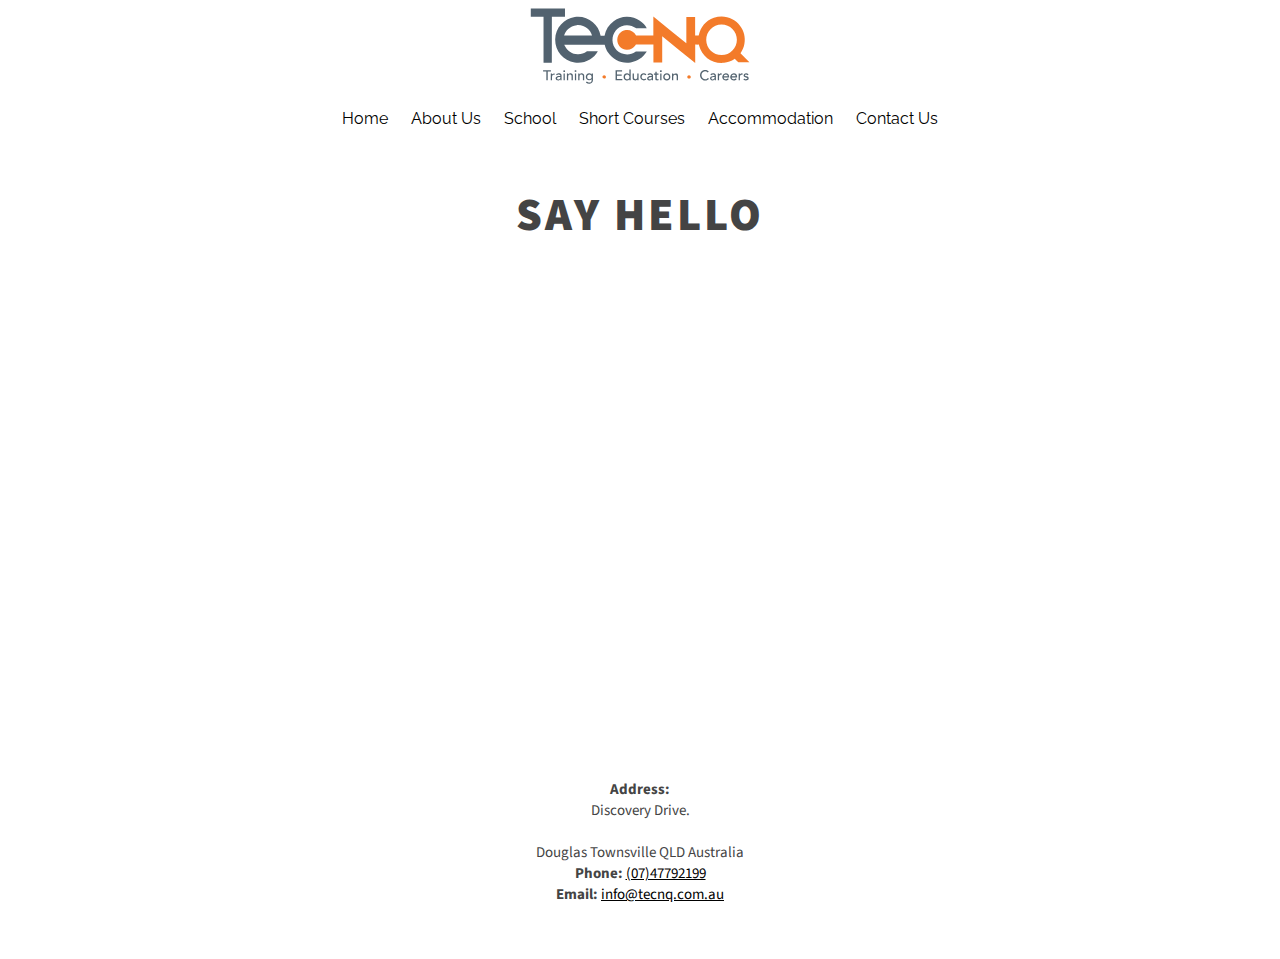
<file: Contact/index.html>
<!DOCTYPE html>
<html>
	<head>
		<meta charset="utf-8">
		<title>About Tec-NQ | Training •  Education • Careers - North Queensland</title>
		<meta name="viewport" content="width=device-width, initial-scale=1">

		<!-- CSS -->
		<link href="../assets/css/style.css" media="all" rel="stylesheet">
		<link href="../assets/css/hamburgers.css" media="all" rel="stylesheet">
		<link href="https://fonts.googleapis.com/css?family=Raleway:400,700|Lato:400italic|Source+Sans+Pro:400,900" rel="stylesheet" type="text/css">
		<!-- END CSS -->

		<!-- JAVASCRIPT -->
		<script type="text/javascript" src="https://code.jquery.com/jquery-2.2.1.min.js"></script>
		<script type="text/javascript" src="../assets/js/main.js"></script>
		<script type="text/javascript">
			$(function(){
				nonLandingPage();
			});
		</script>
		<!-- END JAVASCRIPT -->

		<!-- SEO -->
		<link rel="alternate" type="application/rss+xml" title="Tec-NQ – Training • Education • Careers – North Queensland Feed" href="http://www.tecnq.com.au/feed/">
		<meta name="At Tec-NQ, trades are a career of first choice. Tec-NQ is a registered training organisation (RTO) and a senior secondary school that has been in operation since 2007. Tec-NQ provides a range of training and educational programs to Townsville and the North Queensland region including full-time apprentice training, on demand industry training, pre-employment programs and school-based apprentice programs.">
		<meta name="description" content="Tec-NQ - independent school, registered training organisation (RTO) and Group Training Organisation delivering quality trades training for North Queensland including School-based and Full-time Apprenticeships and short courses.">
		<!-- END SEO -->
	</head>
	<body>
		<header>
			<img src="../assets/logo.svg" alt= "Tec NQ Logo" width="230px">
			<button class="hamburger hamburger--emphatic" type="button">
				<span class="hamburger-box">
					<span class="hamburger-inner"></span>
				</span>
			</button>
			<ul>
				<li><a href="/">Home</a></li>
				<li><a href="/About">About Us</a></li>
				<li><a href="/School">School</a></li>
				<li><a href="/Courses">Short Courses</a></li>
				<li><a href="/Accommodation">Accommodation</a></li>
				<li><a href="/Contact">Contact Us</a></li>
			</ul>
		</header>
		<section class="basic-contact-section">
			<h3>say hello</h3>
			<div class="contact-grid">
				<div id="map">
					<iframe src="https://www.google.com/maps/embed?pb=!1m18!1m12!1m3!1d2662.3136388513863!2d146.76197687678223!3d-19.32233214465326!2m3!1f0!2f0!3f0!3m2!1i1024!2i768!4f13.1!3m3!1m2!1s0x6bd5fa40457cd01f%3A0x37b0d3e142eb5bcf!2sTec-NQ!5e0!3m2!1sen!2sus!4v1459727059170" width="600" height="450" frameborder="0" style="border:0" allowfullscreen></iframe>
				</div>
				<div class="contact">
					<p>
						<strong>Address:</strong><br>
						Discovery Drive.<br>
						<br>
						Douglas Townsville QLD Australia
						<br>
						<strong>Phone:</strong> <a href="tel:0747792199">(07)47792199</a><br>
						<strong>Email:</strong> <a href="mailto:info@tecnq.com.au?subject=Enquiry About Tec-NQ">info@tecnq.com.au</a>
					</p>
				</div>
			</div>
		</section>
	</body>
</html>
</file>
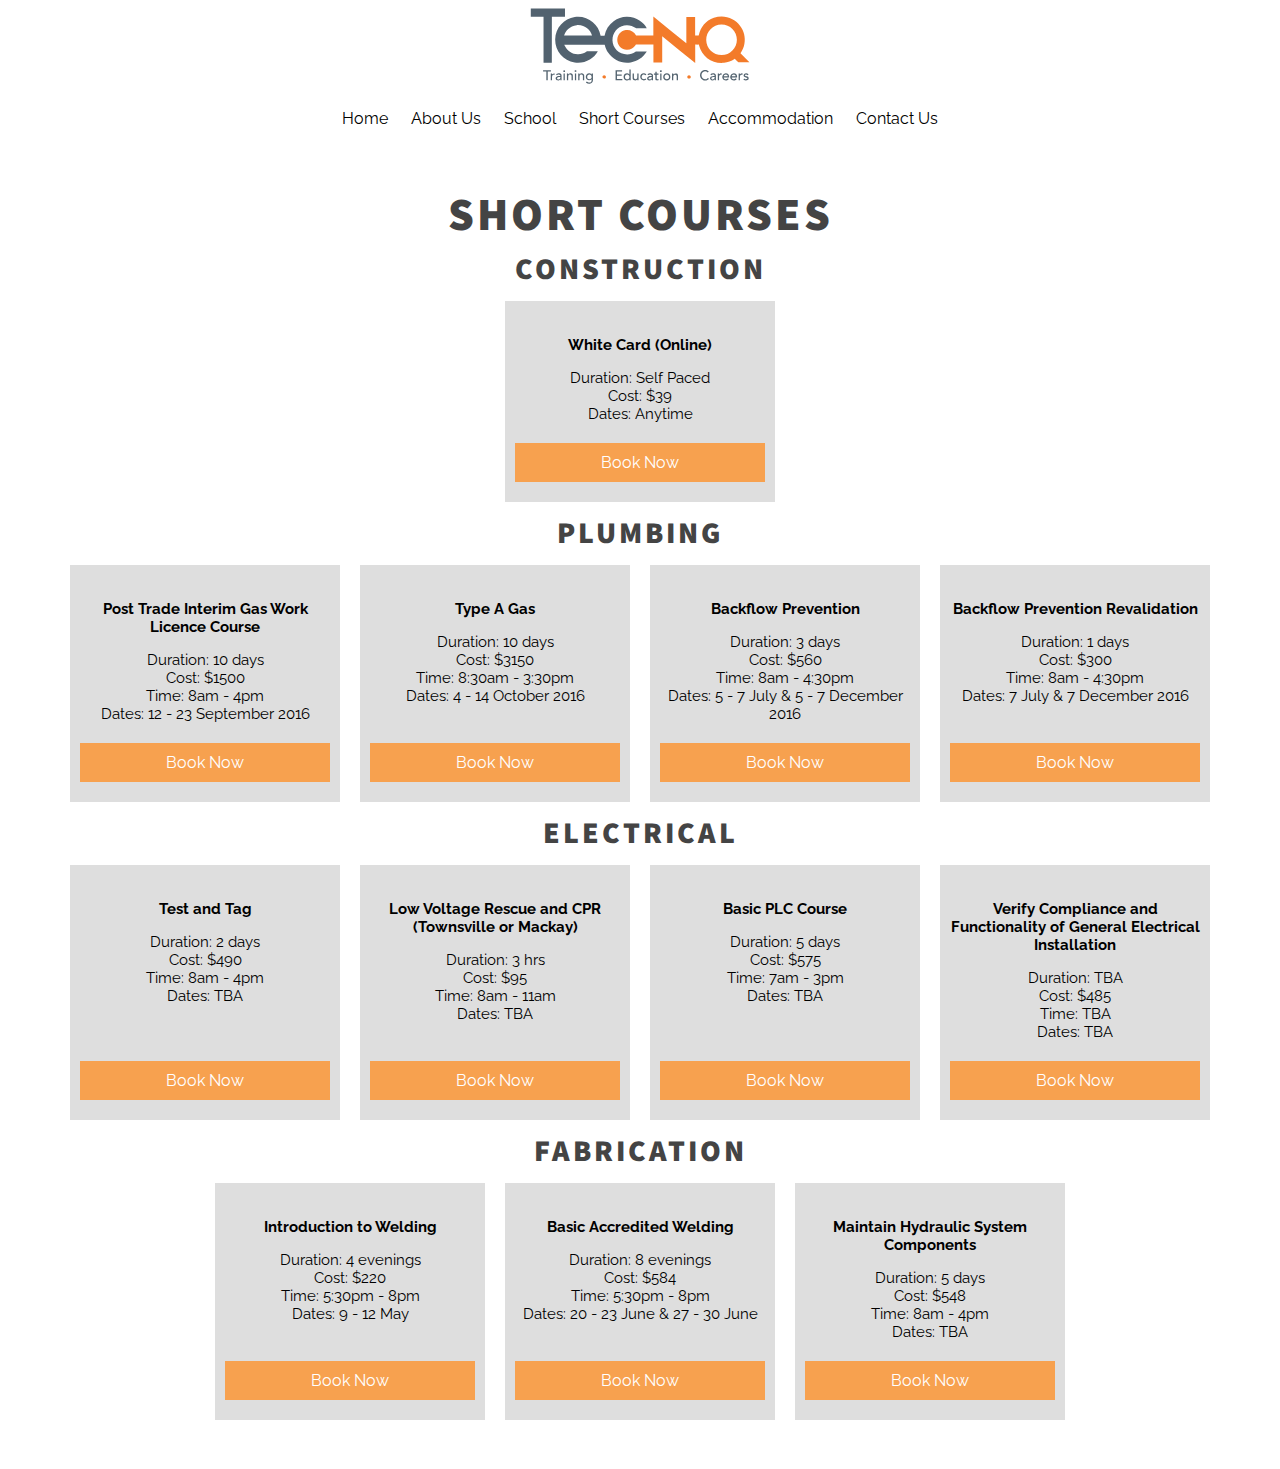
<file: Courses/index.html>
<!DOCTYPE html>
<html>
	<head>
		<meta charset="utf-8">
		<title>About Tec-NQ | Training •  Education • Careers - North Queensland</title>
		<meta name="viewport" content="width=device-width, initial-scale=1">

		<!-- CSS -->
		<link href="../assets/css/style.css" media="all" rel="stylesheet">
		<link href="../assets/css/hamburgers.css" media="all" rel="stylesheet">
		<link href="https://fonts.googleapis.com/css?family=Raleway:400,700|Lato:400italic|Source+Sans+Pro:400,900" rel="stylesheet" type="text/css">
		<!-- END CSS -->

		<!-- JAVASCRIPT -->
		<script type="text/javascript" src="https://code.jquery.com/jquery-2.2.1.min.js"></script>
		<script type="text/javascript" src="../assets/js/main.js"></script>
		<script type="text/javascript">
			$(function(){
				nonLandingPage();
			});
		</script>
		<!-- END JAVASCRIPT -->

		<!-- SEO -->
		<link rel="alternate" type="application/rss+xml" title="Tec-NQ – Training • Education • Careers – North Queensland Feed" href="http://www.tecnq.com.au/feed/">
		<meta name="At Tec-NQ, trades are a career of first choice. Tec-NQ is a registered training organisation (RTO) and a senior secondary school that has been in operation since 2007. Tec-NQ provides a range of training and educational programs to Townsville and the North Queensland region including full-time apprentice training, on demand industry training, pre-employment programs and school-based apprentice programs.">
		<meta name="description" content="Tec-NQ - independent school, registered training organisation (RTO) and Group Training Organisation delivering quality trades training for North Queensland including School-based and Full-time Apprenticeships and short courses.">
		<!-- END SEO -->
	</head>
	<body>
		<header>
			<img src="../assets/logo.svg" alt= "Tec NQ Logo" width="230px">
			<button class="hamburger hamburger--emphatic" type="button">
				<span class="hamburger-box">
					<span class="hamburger-inner"></span>
				</span>
			</button>
			<ul>
				<li><a href="/">Home</a></li>
				<li><a href="/About">About Us</a></li>
				<li><a href="/School">School</a></li>
				<li><a href="/Courses">Short Courses</a></li>
				<li><a href="/Accommodation">Accommodation</a></li>
				<li><a href="/Contact">Contact Us</a></li>
			</ul>
		</header>
		<section class="course-section">
			<h1>Short Courses</h1>
			<div class="course-panel">
				<div class="course-type">
					<div class="heading">
						<h3>Construction</h3>
					</div>
					<div class="courses">
						<div class="course-card">
							<div class="heading">
								<p>
									<b>White Card (Online)</b>
								</p>
							</div>
							<div class="details">
								<div class="duration">Duration: Self Paced</div>
								<div class="cost">Cost: $39</div>
								<div class="dates">Dates: Anytime</div>
							</div>
							<div class="cta">
								<a href="#">Book Now</a>
							</div>
						</div>
					</div>
				</div>
				<div class="course-type">
					<div class="heading">
						<h3>Plumbing</h3>
					</div>
					<div class="courses">
						<div class="course-card">
							<div class="heading">
								<p>
									<b>Post Trade Interim Gas Work Licence Course</b>
								</p>
							</div>
							<div class="details">
								<div class="duration">Duration: 10 days</div>
								<div class="cost">Cost: $1500</div>
								<div class="time">Time: 8am - 4pm</div>
								<div class="dates">Dates: 12 - 23 September 2016</div>
							</div>
							<div class="cta">
								<a href="#">Book Now</a>
							</div>
						</div>
						<div class="course-card">
							<div class="heading">
								<p>
									<b>Type A Gas</b>
								</p>
							</div>
							<div class="details">
								<div class="duration">Duration: 10 days</div>
								<div class="cost">Cost: $3150</div>
								<div class="time">Time: 8:30am - 3:30pm</div>
								<div class="dates">Dates: 4 - 14 October 2016</div>
							</div>
							<div class="cta">
								<a href="#">Book Now</a>
							</div>
						</div>
						<div class="course-card">
							<div class="heading">
								<p>
									<b>Backflow Prevention</b>
								</p>
							</div>
							<div class="details">
								<div class="duration">Duration: 3 days</div>
								<div class="cost">Cost: $560</div>
								<div class="time">Time: 8am - 4:30pm</div>
								<div class="dates">Dates: 5 - 7 July & 5 - 7 December 2016 </div>
							</div>
							<div class="cta">
								<a href="#">Book Now</a>
							</div>
						</div>
						<div class="course-card">
							<div class="heading">
								<p>
									<b>Backflow Prevention Revalidation</b>
								</p>
							</div>
							<div class="details">
								<div class="duration">Duration: 1 days</div>
								<div class="cost">Cost: $300</div>
								<div class="time">Time: 8am - 4:30pm</div>
								<div class="dates">Dates: 7 July & 7 December 2016 </div>
							</div>
							<div class="cta">
								<a href="#">Book Now</a>
							</div>
						</div>
					</div>
				</div>
				<div class="course-type">
					<div class="heading">
						<h3>Electrical</h3>
					</div>
					<div class="courses">
						<div class="course-card">
							<div class="heading">
								<p>
									<b>Test and Tag</b>
								</p>
							</div>
							<div class="details">
								<div class="duration">Duration: 2 days</div>
								<div class="cost">Cost: $490</div>
								<div class="time">Time: 8am - 4pm</div>
								<div class="dates">Dates: TBA</div>
							</div>
							<div class="cta">
								<a href="#">Book Now</a>
							</div>
						</div>
						<div class="course-card">
							<div class="heading">
								<p>
									<b>Low Voltage Rescue and CPR (Townsville or Mackay)</b>
								</p>
							</div>
							<div class="details">
								<div class="duration">Duration: 3 hrs</div>
								<div class="cost">Cost: $95</div>
								<div class="time">Time: 8am - 11am</div>
								<div class="dates">Dates: TBA</div>
							</div>
							<div class="cta">
								<a href="#">Book Now</a>
							</div>
						</div>
						<div class="course-card">
							<div class="heading">
								<p>
									<b>Basic PLC Course</b>
								</p>
							</div>
							<div class="details">
								<div class="duration">Duration: 5 days</div>
								<div class="cost">Cost: $575</div>
								<div class="time">Time: 7am - 3pm</div>
								<div class="dates">Dates: TBA</div>
							</div>
							<div class="cta">
								<a href="#">Book Now</a>
							</div>
						</div>
						<div class="course-card">
							<div class="heading">
								<p>
									<b>Verify Compliance and Functionality of General Electrical Installation</b>
								</p>
							</div>
							<div class="details">
								<div class="duration">Duration: TBA</div>
								<div class="cost">Cost: $485</div>
								<div class="time">Time: TBA</div>
								<div class="dates">Dates: TBA</div>
							</div>
							<div class="cta">
								<a href="#">Book Now</a>
							</div>
						</div>
					</div>
				</div>
				<div class="course-type">
					<div class="heading">
						<h3>Fabrication</h3>
					</div>
					<div class="courses">
						<div class="course-card">
							<div class="heading">
								<p>
									<b>Introduction to Welding</b>
								</p>
							</div>
							<div class="details">
								<div class="duration">Duration: 4 evenings</div>
								<div class="cost">Cost: $220</div>
								<div class="time">Time: 5:30pm - 8pm</div>
								<div class="dates">Dates: 9 - 12 May</div>
							</div>
							<div class="cta">
								<a href="#">Book Now</a>
							</div>
						</div>
						<div class="course-card">
							<div class="heading">
								<p>
									<b>Basic Accredited Welding</b>
								</p>
							</div>
							<div class="details">
								<div class="duration">Duration: 8 evenings</div>
								<div class="cost">Cost: $584</div>
								<div class="time">Time: 5:30pm - 8pm</div>
								<div class="dates">Dates: 20 - 23 June & 27 - 30 June</div>
							</div>
							<div class="cta">
								<a href="#">Book Now</a>
							</div>
						</div>
						<div class="course-card">
							<div class="heading">
								<p>
									<b>Maintain Hydraulic System Components</b>
								</p>
							</div>
							<div class="details">
								<div class="duration">Duration: 5 days</div>
								<div class="cost">Cost: $548</div>
								<div class="time">Time: 8am - 4pm</div>
								<div class="dates">Dates: TBA</div>
							</div>
							<div class="cta">
								<a href="#">Book Now</a>
							</div>
						</div>
					</div>
				</div>
			</div>
		</section>
	</body>
</html>
</file>
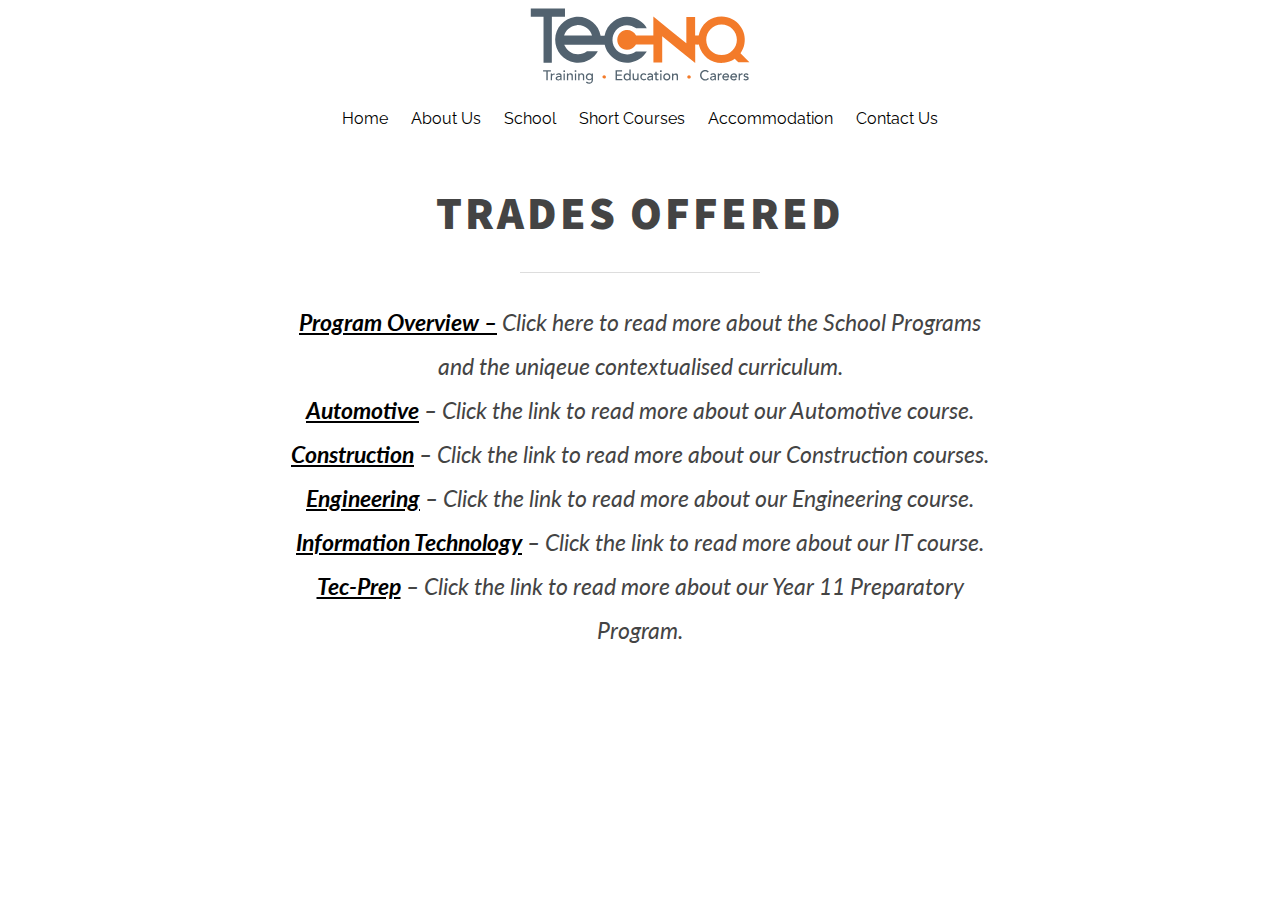
<file: School/index.html>
<!DOCTYPE html>
<html>
	<head>
		<meta charset="utf-8">
		<title>About Tec-NQ | Training •  Education • Careers - North Queensland</title>
		<meta name="viewport" content="width=device-width, initial-scale=1">

		<!-- CSS -->
		<link href="../assets/css/style.css" media="all" rel="stylesheet">
		<link href="../assets/css/hamburgers.css" media="all" rel="stylesheet">
		<link href="https://fonts.googleapis.com/css?family=Raleway:400,700|Lato:400italic|Source+Sans+Pro:400,900" rel="stylesheet" type="text/css">
		<!-- END CSS -->

		<!-- JAVASCRIPT -->
		<script type="text/javascript" src="https://code.jquery.com/jquery-2.2.1.min.js"></script>
		<script type="text/javascript" src="../assets/js/main.js"></script>
		<script type="text/javascript">
			$(function(){
				nonLandingPage();
			});
		</script>
		<!-- END JAVASCRIPT -->

		<!-- SEO -->
		<link rel="alternate" type="application/rss+xml" title="Tec-NQ – Training • Education • Careers – North Queensland Feed" href="http://www.tecnq.com.au/feed/">
		<meta name="At Tec-NQ, trades are a career of first choice. Tec-NQ is a registered training organisation (RTO) and a senior secondary school that has been in operation since 2007. Tec-NQ provides a range of training and educational programs to Townsville and the North Queensland region including full-time apprentice training, on demand industry training, pre-employment programs and school-based apprentice programs.">
		<meta name="description" content="Tec-NQ - independent school, registered training organisation (RTO) and Group Training Organisation delivering quality trades training for North Queensland including School-based and Full-time Apprenticeships and short courses.">
		<!-- END SEO -->
	</head>
	<body>
		<header>
			<img src="../assets/logo.svg" alt= "Tec NQ Logo" width="230px">
			<button class="hamburger hamburger--emphatic" type="button">
				<span class="hamburger-box">
					<span class="hamburger-inner"></span>
				</span>
			</button>
			<ul>
				<li><a href="/">Home</a></li>
				<li><a href="/About">About Us</a></li>
				<li><a href="/School">School</a></li>
				<li><a href="/Courses">Short Courses</a></li>
				<li><a href="/Accommodation">Accommodation</a></li>
				<li><a href="/Contact">Contact Us</a></li>
			</ul>
		</header>
		<section class="cta-section">
        	<h1>Trades Offered</h1>
			<hr>
			<p><a href="http://www.tecnq.com.au/wp-content/uploads/2013/03/Tec-NQ-DL-6pp-School-Based-DL_2016.pdf" target="_blank"><strong>Program Overview </strong>–</a> Click here to read more about the School Programs and the uniqeue contextualised curriculum.</p>
			<p><strong><a title="Automotive Flyer" href="http://www.tecnq.com.au/wp-content/uploads/2013/03/School-Based_Automotive_2016.pdf" target="_blank">Automotive</a> </strong>– Click the link to read more about our Automotive course.</p>
			<p><a href="http://www.tecnq.com.au/wp-content/uploads/2013/03/School-Based-Construction_2016.pdf" target="_blank"><strong>Construction</strong></a> – Click the link to read more about our Construction courses.</p>
			<p><strong><a href="http://www.tecnq.com.au/wp-content/uploads/2013/03/School-Based-Engineering_2016.pdf" target="_blank">Engineering</a></strong> – Click the link to read more about our Engineering course.</p>
			<p><a title="Certificate III in Information, Digital Media and Technology" href="http://www.tecnq.com.au/wp-content/uploads/2013/03/2016-IT-flyer_print.pdf" target="_blank"><strong>Information Technology</strong></a> – Click the link to read more about our IT course.</p>
			<p><strong><a href="http://www.tecnq.com.au/wp-content/uploads/2013/03/Tec-Prep-Program.pdf" target="_blank">Tec-Prep</a></strong> – Click the link to read more about our Year 11 Preparatory Program.</p>
			<p>&nbsp;</p>
		</section>
	</body>
</html>
</file>
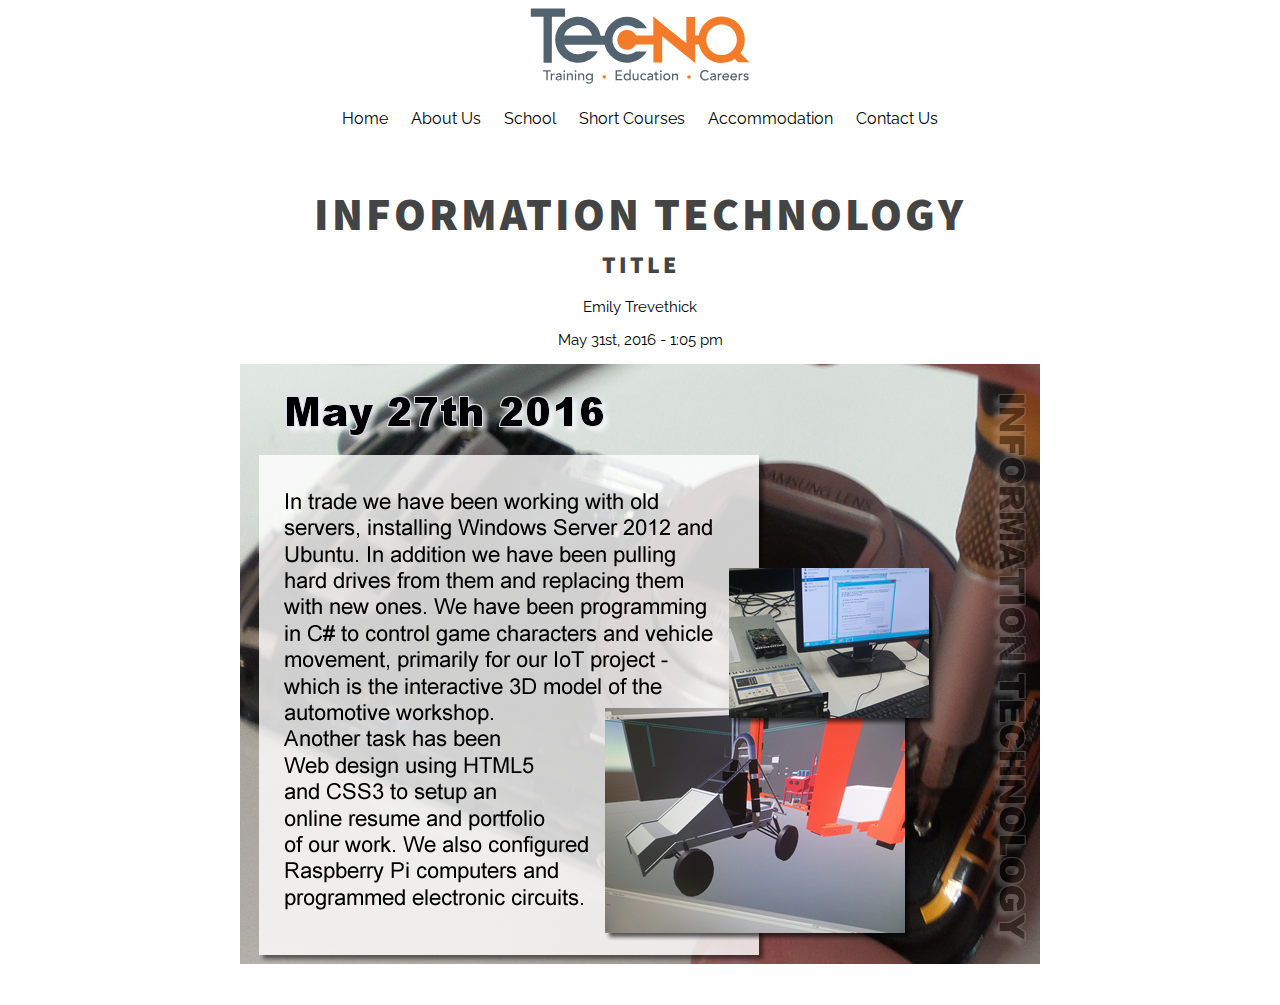
<file: Trades/IT/index.html>
<!DOCTYPE html>
<html>
	<head>
		<meta charset="utf-8">
		<title>About Tec-NQ | Training •  Education • Careers - North Queensland</title>
		<meta name="viewport" content="width=device-width, initial-scale=1">

		<!-- CSS -->
		<link href="/assets/css/style.css" media="all" rel="stylesheet">
		<link href="/assets/css/hamburgers.css" media="all" rel="stylesheet">
		<link href="https://fonts.googleapis.com/css?family=Raleway:400,700|Lato:400italic|Source+Sans+Pro:400,900" rel="stylesheet" type="text/css">
		<!-- END CSS -->

		<!-- JAVASCRIPT -->
		<script type="text/javascript" src="https://code.jquery.com/jquery-2.2.1.min.js"></script>
		<script type="text/javascript" src="/assets/js/main.js"></script>
		<script type="text/javascript">
			$(function(){
				nonLandingPage();
			});
		</script>
		<!-- END JAVASCRIPT -->

		<!-- SEO -->
		<link rel="alternate" type="application/rss+xml" title="Tec-NQ – Training • Education • Careers – North Queensland Feed" href="http://www.tecnq.com.au/feed/">
		<meta name="At Tec-NQ, trades are a career of first choice. Tec-NQ is a registered training organisation (RTO) and a senior secondary school that has been in operation since 2007. Tec-NQ provides a range of training and educational programs to Townsville and the North Queensland region including full-time apprentice training, on demand industry training, pre-employment programs and school-based apprentice programs.">
		<meta name="description" content="Tec-NQ - independent school, registered training organisation (RTO) and Group Training Organisation delivering quality trades training for North Queensland including School-based and Full-time Apprenticeships and short courses.">
		<!-- END SEO -->
	</head>
	<body>
		<header>
			<img src="/assets/logo.svg" alt= "Tec NQ Logo" width="230px">
			<button class="hamburger hamburger--emphatic" type="button">
				<span class="hamburger-box">
					<span class="hamburger-inner"></span>
				</span>
			</button>
			<ul>
				<li><a href="/">Home</a></li>
				<li><a href="/About">About Us</a></li>
				<li><a href="/School">School</a></li>
				<li><a href="/Courses">Short Courses</a></li>
				<li><a href="/Accommodation">Accommodation</a></li>
				<li><a href="/Contact">Contact Us</a></li>
			</ul>
		</header>
		<section class="blog-section">
			<h1>Information Technology</h1>
			<div class="posts">
				<div class="post">
					<h3>Title</h3>
					<p class="post-attribution">Emily Trevethick</p>
					<p class="post-date">May 31st, 2016 - 1:05 pm</p>
					<img src="/images/blogposts/20160530-IT-blog.fw_.png" alt="" />
				</div>
			</div>
		</section>
	<body>
<html>
</file>
<file: assets/css/style.css>
body {
  margin: 0;
  color: #000;
  font-family: "Raleway";
  font-size: 10px;
}
body a {
  color: #000;
}

header {
  background-color: #fff;
  position: fixed;
  text-align: center;
  width: 100%;
  z-index: 2;
  -webkit-transition: all 0.5s ease-in-out;
          transition: all 0.5s ease-in-out;
}
header ul {
  list-style-type: none;
  padding: 0;
}
header ul li {
  display: inline-block;
  padding: 5px 0;
}
header ul li a {
  color: #000;
  font-family: "Raleway";
  text-decoration: none;
  padding: 10px;
  font-size: 1.6em;
}
header .hamburger {
	display: none;
}

section {
  background-color: #fff;
  padding: 40px;
  text-align: center;
}
section h2{
	text-transform: uppercase;
	font-weight: 900;
	font-size: 46px;
	font-family: 'Source Sans Pro', sans-serif;
	color: #444;
	letter-spacing: 3px;
	margin: 0;
}

section#landing {
  height: 100vh;
  background-color: transparent;
  position: relative;
  text-align: left;
  padding: 0;
}

section#landing .panels {
	position: absolute;
	bottom: 0;
	left: 0;
	right: 0;
}

section#landing .panels .inner {
	max-width: 900px;
	margin: 0 auto;
	display: flex;
}
section#landing .panels .inner .panel {
	flex-grow: 1;
	background-color: rgba(0, 0, 0, 0.4);
	color: #fff;
	font-size: 1.3em;
	padding: 10px;
	margin: 0 5px;
}

section#landing .panels .inner .panel:after {
	visibility: hidden;
	display: block;
	font-size: 0;
	content: " ";
	clear: both;
	height: 0;
}

section#landing .panels .inner .panel img {
	float: left;
	padding-right: 10px;
}
section#landing .panels .inner .panel a {
	color: #fff;
	text-decoration: none;
}
section#landing video {
  position: fixed;
  top: 50%;
  left: 50%;
  min-width: 100%;
  min-height: 100%;
  width: auto;
  height: auto;
  z-index: -100;
  -ms-transform: translateX(-50%) translateY(-50%);
  -webkit-transform: translateX(-50%) translateY(-50%);
  transform: translateX(-50%) translateY(-50%);
  background: url("polina.jpg") no-repeat;
  background-size: cover;
  -webkit-filter: brightness(85%);
          filter: brightness(85%);
}

section h1{
	text-transform: uppercase;
	font-weight: 900;
	font-size: 46px;
	font-family: 'Source Sans Pro', sans-serif;
	color: #444;
	letter-spacing: 3px;
	margin: 0;
}

section.cta-section h2{
	text-transform: uppercase;
	font-weight: 900;
	font-size: 40px;
	font-family: 'Source Sans Pro', sans-serif;
	color: #444;
	letter-spacing: 3px;
	margin: 0;
}

section.cta-section h3 {
	text-transform: uppercase;
	font-weight: 900;
	font-size: 30px;
	font-family: 'Source Sans Pro', sans-serif;
	color: #444;
	letter-spacing: 3px;
	margin: 0;
}

section.cta-section p{
	font-family: Lato;
	font-size: 2.3em;
	line-height: 44px;
	font-weight: 400;
	font-style: italic;
	color: #444;
	max-width: 60%;
	margin: 0 auto;
}
section.cta-section ul {
	padding: 0;
	text-align: left;
	display: inline-block;
	margin: 0 auto;
	font-size: 2em;
	font-family: Lato;
	font-weight: 400;
	font-style: italic;
	color: #444;
	max-width: 60%
}

section.cta-section hr {
	border: 0;
	display: inline-block;
	margin: 25px auto;
	width: 20%;
	border-bottom: 1px solid #ddd;
}

section.cta-section .cta {
	margin-top: 25px;
	text-align: center;
}

section.cta-section .cta a {
	margin-top: 10px;
    padding: 10px 50px;
    background-color: rgba(247,161,79,1);
    color: #fff;
    text-decoration: none;
	font-size: 16px;
}
section.cta-section figure img {
	border: 2px solid #CCC;
}
.img-attr {
	font-size: 14px;
}

.img-attr img {
	max-width: 60%;
}

.img-attr a {
	color: #2780e3;
}

section.image-grid-section {
	padding-top: 40px;
	text-align: center;
}

section.image-grid-section .image-grid {
	max-width: 1050px;
	margin: 0 auto;
	text-align: center;
	display: flex;
	flex-wrap: wrap;
	justify-content: center;
}
section.image-grid-section .image-grid a {
	width: 350px;
	height: 225.313px;
	display: block;
}


section.image-grid-section .image-grid .overlay {
	margin-top: 112.6565px;
	display: inline-block;
	position: absolute;
	font-size: 16px;
	z-index: 1;
	transform: translateX(-50%);
	font-weight: 700;
}

section.image-grid-section .image-grid .image {
	width: 350px;
	height: 225.313px;
	background-image: url('/assets/error.jpg');
	-webkit-filter: blur(0.8px) contrast(0.8);
	background-size: cover;
	background-position: center;
	max-width: 99vw
}

section.image-grid-section .image-grid .image:hover {
	-webkit-filter: blur(0.8px) contrast(1);
}

section.dropdown-section {
	padding: 40px;
	text-align: center;
}

section.dropdown-section .inner {
	max-width: 70%;
	font-size: 16px;
	margin: 0 auto;
	display: flex;
	flex-wrap: wrap;
	justify-content: center;
}
section.dropdown-section .inner .column {
	width: 300px;
}

section.dropdown-section .inner .column .title {
	cursor: pointer;
	color: #444;
}

section.dropdown-section .inner .column .dropdown {
	display: none;
}

section.basic-contact-section {
	padding: 40px;
	text-align: center;
}

section.basic-contact-section h3{
	text-transform: uppercase;
	font-weight: 900;
	font-size: 46px;
	font-family: 'Source Sans Pro', sans-serif;
	color: #444;
	letter-spacing: 3px;
	margin: 0;
}

section.basic-contact-section .contact-section {
	display: flex;
	flex-direction: row;
	justify-content: center;
}

section.basic-contact-section .contact {
	display: inline-flex;
	justify-content: center;
	width: calc( 50% - 80px);
	font-family: 'Source Sans Pro', sans-serif;
	font-size: 2.1em;
	color: #444;
}
section.basic-contact-section #map {
    position: relative;
    padding-bottom: 75%;
    height: 0;
    overflow: hidden;
	max-width: 90%;
	margin: 0 auto;
}
section.basic-contact-section #map iframe {
    position: absolute;
    top: 0;
    left: 0;
    width: 100% !important;
    height: 100% !important;
}

section.gallery-section .grid {
    width: 600px;
    margin: 0 auto;
}
section.gallery-section .grid .gallery {
    width: 100%;
    height: 600px;
    position: relative;
}
section.gallery-section .grid .gallery .description {
    position: absolute;
    bottom: 0;
    width: 100%;
    background-color: rgba(48, 48, 48, 0.4);
    color: #fff;
    padding: 10px 0;
    font-size: 14px;
}
section.gallery-section .grid .gallery .left-nav {
    width: 50%;
    position: absolute;
    left: 0;
    top: 0;
    bottom: 0;
    z-index: 1;
    text-align: left;
}
section.gallery-section .grid .gallery .left-nav img {
    position: relative;
    margin-top: 300px;
    transform: translateY(-50%);
    -webkit-filter: drop-shadow(1px 1px 2px #fff) drop-shadow(-1px -1px 2px #fff);
    filter: drop-shadow(1px 1px 2px #fff) drop-shadow(-1px -1px 2px #fff);
}
section.gallery-section .grid .gallery .right-nav {
    width: 50%;
    position: absolute;
    right: 0;
    top: 0;
    bottom: 0;
    z-index: 1;
    text-align: right;
}
section.gallery-section .grid .gallery .right-nav img {
    position: relative;
    margin-top: 300px;
    transform: translateY(-50%);
    -webkit-filter: drop-shadow(1px 1px 2px #fff) drop-shadow(-1px -1px 2px #fff);
    filter: drop-shadow(1px 1px 2px #fff) drop-shadow(-1px -1px 2px #fff);
}
section.gallery-section .grid .images img {
    display: none;
}
section.gallery-section .grid .full-image-link {
    width: 300px;
    height: 300px;
    left: 0;
    display: inline-block;
}
section.gallery-section .grid .full-image-link {
    width: 600px;
    height: 300px;
    overflow: hidden;
    position: relative;
    text-align: center;
}
section.gallery-section .grid .full-image-link img {
    width: 600px;
    height: 600px;
    -webkit-filter: brightness(85%);
}
section.gallery-section .grid .full-image-link p {
    width: 100%;
    position: absolute;
    top: 120px;
    font-size: 25px;
    text-align: center;
    color: #fff;
}
section.gallery-section .grid .two-wide {
    display: flex;
}
section.gallery-section .grid .two-wide .image-link {
    flex-grow: 1;
    margin-top: -3px;
    overflow: hidden;
    position: relative;
    text-align: center;
    display: inline-block;
}
section.gallery-section .grid .two-wide .image-link img {
    width: 300px;
    height: 300px;
    -webkit-filter: brightness(85%);
}
section.gallery-section .grid .two-wide .image-link p {
    width: 100%;
    position: absolute;
    top: 120px;
    font-size: 25px;
    text-align: center;
    color: #fff;
}

section.staff-section .staff-list {
	display: flex;
	flex-wrap: wrap;
	flex-direction: row;
	justify-content: center;

}
section.staff-section h3 {
	text-transform: uppercase;
	font-weight: 900;
	font-size: 30px;
	font-family: 'Source Sans Pro', sans-serif;
	color: #444;
	letter-spacing: 3px;
	margin: 0;
}


section.staff-section .staff-list .card {
	background-color: #DEDEDE;
	display: inline-block;
	font-size: 1.5em;
	padding: 10px;
	margin: 10px;
}

section.staff-section .staff-list .card img{
	width: calc(100% + 20px);
	margin-left: -10px;
	margin-top: -10px;
}

section.event-section .events {
	display: flex;
	flex-wrap: wrap;
	flex-direction: row;
	justify-content: center;
}

section.event-section .events .event {
	background-color: #DEDEDE;
	display: inline-block;
	font-size: 1.5em;
	padding: 20px;
	margin: 10px;
	max-width: 25%;
}
section.course-section .course-panel .course-type .heading h3 {
	text-transform: uppercase;
	font-weight: 900;
	font-size: 30px;
	font-family: 'Source Sans Pro', sans-serif;
	color: #444;
	letter-spacing: 3px;
	margin: 0;
}

section.course-section .course-panel .course-type .courses {
	display: flex;
	flex-wrap: wrap;
	flex-direction: row;
	justify-content: center;
}

section.course-section .course-panel .course-type .courses .course-card{
	background-color: #DEDEDE;
	display: inline-flex;
	box-orient: vertical;
	box-direction: normal;
	flex-direction: column;
	font-size: 1.5em;
	padding: 20px 10px;
	margin: 10px;
	width: 250px
}
section.course-section .course-panel .course-type .courses .course-card .details {
	-webkit-box-flex: 3;
	-webkit-flex-grow: 3;
		-ms-flex-positive: 3;
			flex-grow: 3;
}
section.course-section .cta {
	text-align: center;
	position: relative;
}

section.course-section .cta a {
	margin-top: 20px;
    padding: 10px 50px;
    background-color: rgba(247,161,79,1);
    color: #fff;
    text-decoration: none;
	font-size: 16px;
	display: block;
}

section.blog-section h3{
	text-transform: uppercase;
	font-weight: 900;
	font-size: 24px;
	font-family: 'Source Sans Pro', sans-serif;
	color: #444;
	letter-spacing: 3px;
	margin: 0;
}

section.blog-section img {
	max-width: 100%;
}

section p {
	font-size: 15px;
}

@media (max-width: 1024px) {
	.img-attr img {
		max-width: 90%;
	}
    section.gallery-section .grid {
        width: 300px;
    }
    section.gallery-section .grid .gallery {
        width: 300px;
        height: 300px;
    }
    section.gallery-section .grid .gallery .right-nav img, section.gallery-section .grid .gallery .left-nav img {
        margin-top: 150px;
    }
    section.gallery-section .grid .gallery .display img {
        width: 300px;
        height: 300px;
    }
    section.gallery-section .grid .full-image-link {
        width: 300px;
    }
    section.gallery-section .grid .full-image-link img {
        width: 300px;
        height: 300px;
    }
    section.gallery-section .grid .two-wide {
        flex-wrap: wrap;
        width: 300px;
    }
	section.event-section .events .event {
		max-width: 50%;
	}
}

@media (min-width: 1280px) {
	section.basic-contact-section #map {
		max-width: 60%;
		padding-bottom: 43%;
	}
}

@media (max-width: 800px) {
	section.basic-contact-section .contact {
		width: 100%;
	}
}

@media (max-width: 600px) {
	section#landing .panels .inner {
		flex-wrap: wrap;
	}
	section.cta-section p{
		max-width: 100%;
	}
	header {
		text-align: left;
	}
	header img {
		max-width: 180px;
		display: inline-block;
	}
	header ul {
		display: none;
	}
	header ul li {
		display: block;
		text-align: center;
	}
	header .hamburger {
		position: absolute;
		top: 15px;
		right: 10px;
		display: block;

	}
	header button.hamburger:focus {outline:0;}

	section h2 {
		font-size: 32px;
	}

	section.event-section .events .event {
		max-width: 90%;
	}
}

@media (max-width: 450px) {
	section.image-grid-section .image-grid .image {
		width: 250px;
		height: 160.937px;
	}
	section.image-grid-section .image-grid a {
		width: 250px;
		height: 160.937px;
	}

	section.image-grid-section .image-grid .overlay {
		margin-top: 72.522px;
	}

	section h2 {
		font-size: 28px;
	}
}

@media (max-width: 400px) {
    section.gallery-section .grid {
        width: 200px;
    }
    section.gallery-section .grid .gallery {
        width: 200px;
        height: 200px;
    }
    section.gallery-section .grid .gallery .right-nav img, section.gallery-section .grid .gallery .left-nav img {
        margin-top: 100px;
    }
    section.gallery-section .grid .gallery .display img {
        width: 200px;
        height: 200px;
    }
    section.gallery-section .grid .full-image-link {
        width: 200px;
		height: 200px;
    }
    section.gallery-section .grid .full-image-link img {
        width: 200px;
        height: 200px;
    }
    section.gallery-section .grid .two-wide {
        flex-wrap: wrap;
        width: 200px;
    }
	section.gallery-section .grid .two-wide .image-link p {
		top: 50px;
	}
	section.gallery-section .grid .full-image-link p {
		top: 50px;
	}
	section.gallery-section .grid .two-wide .image-link img {
        flex-wrap: wrap;
        width: 200px;
		height: 200px;
    }
	section h1 {
		font-size: 32px;
	}
}
</file>
<file: assets/css/hamburgers.css>
/*!
 * Hamburgers
 * @description Tasty CSS-animated hamburgers
 * @author Jonathan Suh @jonsuh
 * @site https://jonsuh.com/hamburgers
 * @link https://github.com/jonsuh/hamburgers
 */
.hamburger {
  padding: 15px 15px;
  display: inline-block;
  cursor: pointer;
  transition-property: opacity, -webkit-filter;
  transition-property: opacity, filter;
  transition-property: opacity, filter, -webkit-filter;
  transition-duration: 0.15s;
  transition-timing-function: linear;
  font: inherit;
  color: inherit;
  text-transform: none;
  background-color: transparent;
  border: 0;
  margin: 0;
  overflow: visible; }
  .hamburger:hover {
    opacity: 0.7; }

.hamburger-box {
  width: 40px;
  height: 24px;
  display: inline-block;
  position: relative; }

.hamburger-inner {
  display: block;
  top: 50%;
  margin-top: -2px; }
  .hamburger-inner, .hamburger-inner::before, .hamburger-inner::after {
    width: 40px;
    height: 4px;
    background-color: #000;
    border-radius: 4px;
    position: absolute;
    transition-property: -webkit-transform;
    transition-property: transform;
    transition-property: transform, -webkit-transform;
    transition-duration: 0.15s;
    transition-timing-function: ease; }
  .hamburger-inner::before, .hamburger-inner::after {
    content: "";
    display: block; }
  .hamburger-inner::before {
    top: -10px; }
  .hamburger-inner::after {
    bottom: -10px; }

/*
 * 3DX
 */
.hamburger--3dx .hamburger-box {
  -webkit-perspective: 80px;
          perspective: 80px; }

.hamburger--3dx .hamburger-inner {
  transition: background-color 0s 0.1s cubic-bezier(0.645, 0.045, 0.355, 1), -webkit-transform 0.2s cubic-bezier(0.645, 0.045, 0.355, 1);
  transition: transform 0.2s cubic-bezier(0.645, 0.045, 0.355, 1), background-color 0s 0.1s cubic-bezier(0.645, 0.045, 0.355, 1);
  transition: transform 0.2s cubic-bezier(0.645, 0.045, 0.355, 1), background-color 0s 0.1s cubic-bezier(0.645, 0.045, 0.355, 1), -webkit-transform 0.2s cubic-bezier(0.645, 0.045, 0.355, 1); }
  .hamburger--3dx .hamburger-inner::before, .hamburger--3dx .hamburger-inner::after {
    transition: -webkit-transform 0s 0.1s cubic-bezier(0.645, 0.045, 0.355, 1);
    transition: transform 0s 0.1s cubic-bezier(0.645, 0.045, 0.355, 1);
    transition: transform 0s 0.1s cubic-bezier(0.645, 0.045, 0.355, 1), -webkit-transform 0s 0.1s cubic-bezier(0.645, 0.045, 0.355, 1); }

.hamburger--3dx.is-active .hamburger-inner {
  background-color: transparent;
  -webkit-transform: rotateY(180deg);
          transform: rotateY(180deg); }
  .hamburger--3dx.is-active .hamburger-inner::before {
    -webkit-transform: translate3d(0, 10px, 0) rotate(45deg);
            transform: translate3d(0, 10px, 0) rotate(45deg); }
  .hamburger--3dx.is-active .hamburger-inner::after {
    -webkit-transform: translate3d(0, -10px, 0) rotate(-45deg);
            transform: translate3d(0, -10px, 0) rotate(-45deg); }

/*
 * 3DX Reverse
 */
.hamburger--3dx-r .hamburger-box {
  -webkit-perspective: 80px;
          perspective: 80px; }

.hamburger--3dx-r .hamburger-inner {
  transition: background-color 0s 0.1s cubic-bezier(0.645, 0.045, 0.355, 1), -webkit-transform 0.2s cubic-bezier(0.645, 0.045, 0.355, 1);
  transition: transform 0.2s cubic-bezier(0.645, 0.045, 0.355, 1), background-color 0s 0.1s cubic-bezier(0.645, 0.045, 0.355, 1);
  transition: transform 0.2s cubic-bezier(0.645, 0.045, 0.355, 1), background-color 0s 0.1s cubic-bezier(0.645, 0.045, 0.355, 1), -webkit-transform 0.2s cubic-bezier(0.645, 0.045, 0.355, 1); }
  .hamburger--3dx-r .hamburger-inner::before, .hamburger--3dx-r .hamburger-inner::after {
    transition: -webkit-transform 0s 0.1s cubic-bezier(0.645, 0.045, 0.355, 1);
    transition: transform 0s 0.1s cubic-bezier(0.645, 0.045, 0.355, 1);
    transition: transform 0s 0.1s cubic-bezier(0.645, 0.045, 0.355, 1), -webkit-transform 0s 0.1s cubic-bezier(0.645, 0.045, 0.355, 1); }

.hamburger--3dx-r.is-active .hamburger-inner {
  background-color: transparent;
  -webkit-transform: rotateY(-180deg);
          transform: rotateY(-180deg); }
  .hamburger--3dx-r.is-active .hamburger-inner::before {
    -webkit-transform: translate3d(0, 10px, 0) rotate(45deg);
            transform: translate3d(0, 10px, 0) rotate(45deg); }
  .hamburger--3dx-r.is-active .hamburger-inner::after {
    -webkit-transform: translate3d(0, -10px, 0) rotate(-45deg);
            transform: translate3d(0, -10px, 0) rotate(-45deg); }

/*
 * 3DY
 */
.hamburger--3dy .hamburger-box {
  -webkit-perspective: 80px;
          perspective: 80px; }

.hamburger--3dy .hamburger-inner {
  transition: background-color 0s 0.1s cubic-bezier(0.645, 0.045, 0.355, 1), -webkit-transform 0.2s cubic-bezier(0.645, 0.045, 0.355, 1);
  transition: transform 0.2s cubic-bezier(0.645, 0.045, 0.355, 1), background-color 0s 0.1s cubic-bezier(0.645, 0.045, 0.355, 1);
  transition: transform 0.2s cubic-bezier(0.645, 0.045, 0.355, 1), background-color 0s 0.1s cubic-bezier(0.645, 0.045, 0.355, 1), -webkit-transform 0.2s cubic-bezier(0.645, 0.045, 0.355, 1); }
  .hamburger--3dy .hamburger-inner::before, .hamburger--3dy .hamburger-inner::after {
    transition: -webkit-transform 0s 0.1s cubic-bezier(0.645, 0.045, 0.355, 1);
    transition: transform 0s 0.1s cubic-bezier(0.645, 0.045, 0.355, 1);
    transition: transform 0s 0.1s cubic-bezier(0.645, 0.045, 0.355, 1), -webkit-transform 0s 0.1s cubic-bezier(0.645, 0.045, 0.355, 1); }

.hamburger--3dy.is-active .hamburger-inner {
  background-color: transparent;
  -webkit-transform: rotateX(-180deg);
          transform: rotateX(-180deg); }
  .hamburger--3dy.is-active .hamburger-inner::before {
    -webkit-transform: translate3d(0, 10px, 0) rotate(45deg);
            transform: translate3d(0, 10px, 0) rotate(45deg); }
  .hamburger--3dy.is-active .hamburger-inner::after {
    -webkit-transform: translate3d(0, -10px, 0) rotate(-45deg);
            transform: translate3d(0, -10px, 0) rotate(-45deg); }

/*
 * 3DY Reverse
 */
.hamburger--3dy-r .hamburger-box {
  -webkit-perspective: 80px;
          perspective: 80px; }

.hamburger--3dy-r .hamburger-inner {
  transition: background-color 0s 0.1s cubic-bezier(0.645, 0.045, 0.355, 1), -webkit-transform 0.2s cubic-bezier(0.645, 0.045, 0.355, 1);
  transition: transform 0.2s cubic-bezier(0.645, 0.045, 0.355, 1), background-color 0s 0.1s cubic-bezier(0.645, 0.045, 0.355, 1);
  transition: transform 0.2s cubic-bezier(0.645, 0.045, 0.355, 1), background-color 0s 0.1s cubic-bezier(0.645, 0.045, 0.355, 1), -webkit-transform 0.2s cubic-bezier(0.645, 0.045, 0.355, 1); }
  .hamburger--3dy-r .hamburger-inner::before, .hamburger--3dy-r .hamburger-inner::after {
    transition: -webkit-transform 0s 0.1s cubic-bezier(0.645, 0.045, 0.355, 1);
    transition: transform 0s 0.1s cubic-bezier(0.645, 0.045, 0.355, 1);
    transition: transform 0s 0.1s cubic-bezier(0.645, 0.045, 0.355, 1), -webkit-transform 0s 0.1s cubic-bezier(0.645, 0.045, 0.355, 1); }

.hamburger--3dy-r.is-active .hamburger-inner {
  background-color: transparent;
  -webkit-transform: rotateX(180deg);
          transform: rotateX(180deg); }
  .hamburger--3dy-r.is-active .hamburger-inner::before {
    -webkit-transform: translate3d(0, 10px, 0) rotate(45deg);
            transform: translate3d(0, 10px, 0) rotate(45deg); }
  .hamburger--3dy-r.is-active .hamburger-inner::after {
    -webkit-transform: translate3d(0, -10px, 0) rotate(-45deg);
            transform: translate3d(0, -10px, 0) rotate(-45deg); }

/*
 * Arrow
 */
.hamburger--arrow.is-active .hamburger-inner::before {
  -webkit-transform: translate3d(-8px, 0, 0) rotate(-45deg) scale(0.7, 1);
          transform: translate3d(-8px, 0, 0) rotate(-45deg) scale(0.7, 1); }

.hamburger--arrow.is-active .hamburger-inner::after {
  -webkit-transform: translate3d(-8px, 0, 0) rotate(45deg) scale(0.7, 1);
          transform: translate3d(-8px, 0, 0) rotate(45deg) scale(0.7, 1); }

/*
 * Arrow Right
 */
.hamburger--arrow-r.is-active .hamburger-inner::before {
  -webkit-transform: translate3d(8px, 0, 0) rotate(45deg) scale(0.7, 1);
          transform: translate3d(8px, 0, 0) rotate(45deg) scale(0.7, 1); }

.hamburger--arrow-r.is-active .hamburger-inner::after {
  -webkit-transform: translate3d(8px, 0, 0) rotate(-45deg) scale(0.7, 1);
          transform: translate3d(8px, 0, 0) rotate(-45deg) scale(0.7, 1); }

/*
 * Arrow Alt
 */
.hamburger--arrowalt .hamburger-inner::before {
  transition: top 0.1s 0.15s ease, -webkit-transform 0.15s cubic-bezier(0.165, 0.84, 0.44, 1);
  transition: top 0.1s 0.15s ease, transform 0.15s cubic-bezier(0.165, 0.84, 0.44, 1);
  transition: top 0.1s 0.15s ease, transform 0.15s cubic-bezier(0.165, 0.84, 0.44, 1), -webkit-transform 0.15s cubic-bezier(0.165, 0.84, 0.44, 1); }

.hamburger--arrowalt .hamburger-inner::after {
  transition: bottom 0.1s 0.15s ease, -webkit-transform 0.15s cubic-bezier(0.165, 0.84, 0.44, 1);
  transition: bottom 0.1s 0.15s ease, transform 0.15s cubic-bezier(0.165, 0.84, 0.44, 1);
  transition: bottom 0.1s 0.15s ease, transform 0.15s cubic-bezier(0.165, 0.84, 0.44, 1), -webkit-transform 0.15s cubic-bezier(0.165, 0.84, 0.44, 1); }

.hamburger--arrowalt.is-active .hamburger-inner::before {
  top: 0;
  -webkit-transform: translate3d(-8px, -10px, 0) rotate(-45deg) scale(0.7, 1);
          transform: translate3d(-8px, -10px, 0) rotate(-45deg) scale(0.7, 1);
  transition: top 0.1s ease, -webkit-transform 0.15s 0.1s cubic-bezier(0.895, 0.03, 0.685, 0.22);
  transition: top 0.1s ease, transform 0.15s 0.1s cubic-bezier(0.895, 0.03, 0.685, 0.22);
  transition: top 0.1s ease, transform 0.15s 0.1s cubic-bezier(0.895, 0.03, 0.685, 0.22), -webkit-transform 0.15s 0.1s cubic-bezier(0.895, 0.03, 0.685, 0.22); }

.hamburger--arrowalt.is-active .hamburger-inner::after {
  bottom: 0;
  -webkit-transform: translate3d(-8px, 10px, 0) rotate(45deg) scale(0.7, 1);
          transform: translate3d(-8px, 10px, 0) rotate(45deg) scale(0.7, 1);
  transition: bottom 0.1s ease, -webkit-transform 0.15s 0.1s cubic-bezier(0.895, 0.03, 0.685, 0.22);
  transition: bottom 0.1s ease, transform 0.15s 0.1s cubic-bezier(0.895, 0.03, 0.685, 0.22);
  transition: bottom 0.1s ease, transform 0.15s 0.1s cubic-bezier(0.895, 0.03, 0.685, 0.22), -webkit-transform 0.15s 0.1s cubic-bezier(0.895, 0.03, 0.685, 0.22); }

/*
 * Arrow Alt Right
 */
.hamburger--arrowalt-r .hamburger-inner::before {
  transition: top 0.1s 0.15s ease, -webkit-transform 0.15s cubic-bezier(0.165, 0.84, 0.44, 1);
  transition: top 0.1s 0.15s ease, transform 0.15s cubic-bezier(0.165, 0.84, 0.44, 1);
  transition: top 0.1s 0.15s ease, transform 0.15s cubic-bezier(0.165, 0.84, 0.44, 1), -webkit-transform 0.15s cubic-bezier(0.165, 0.84, 0.44, 1); }

.hamburger--arrowalt-r .hamburger-inner::after {
  transition: bottom 0.1s 0.15s ease, -webkit-transform 0.15s cubic-bezier(0.165, 0.84, 0.44, 1);
  transition: bottom 0.1s 0.15s ease, transform 0.15s cubic-bezier(0.165, 0.84, 0.44, 1);
  transition: bottom 0.1s 0.15s ease, transform 0.15s cubic-bezier(0.165, 0.84, 0.44, 1), -webkit-transform 0.15s cubic-bezier(0.165, 0.84, 0.44, 1); }

.hamburger--arrowalt-r.is-active .hamburger-inner::before {
  top: 0;
  -webkit-transform: translate3d(8px, -10px, 0) rotate(45deg) scale(0.7, 1);
          transform: translate3d(8px, -10px, 0) rotate(45deg) scale(0.7, 1);
  transition: top 0.1s ease, -webkit-transform 0.15s 0.1s cubic-bezier(0.895, 0.03, 0.685, 0.22);
  transition: top 0.1s ease, transform 0.15s 0.1s cubic-bezier(0.895, 0.03, 0.685, 0.22);
  transition: top 0.1s ease, transform 0.15s 0.1s cubic-bezier(0.895, 0.03, 0.685, 0.22), -webkit-transform 0.15s 0.1s cubic-bezier(0.895, 0.03, 0.685, 0.22); }

.hamburger--arrowalt-r.is-active .hamburger-inner::after {
  bottom: 0;
  -webkit-transform: translate3d(8px, 10px, 0) rotate(-45deg) scale(0.7, 1);
          transform: translate3d(8px, 10px, 0) rotate(-45deg) scale(0.7, 1);
  transition: bottom 0.1s ease, -webkit-transform 0.15s 0.1s cubic-bezier(0.895, 0.03, 0.685, 0.22);
  transition: bottom 0.1s ease, transform 0.15s 0.1s cubic-bezier(0.895, 0.03, 0.685, 0.22);
  transition: bottom 0.1s ease, transform 0.15s 0.1s cubic-bezier(0.895, 0.03, 0.685, 0.22), -webkit-transform 0.15s 0.1s cubic-bezier(0.895, 0.03, 0.685, 0.22); }

/*
 * Boring
 */
.hamburger--boring .hamburger-inner, .hamburger--boring .hamburger-inner::before, .hamburger--boring .hamburger-inner::after {
  transition-property: none; }

.hamburger--boring.is-active .hamburger-inner {
  -webkit-transform: rotate(45deg);
          transform: rotate(45deg); }
  .hamburger--boring.is-active .hamburger-inner::before {
    top: 0;
    opacity: 0; }
  .hamburger--boring.is-active .hamburger-inner::after {
    bottom: 0;
    -webkit-transform: rotate(-90deg);
            transform: rotate(-90deg); }

/*
 * Collapse
 */
.hamburger--collapse .hamburger-inner {
  top: auto;
  bottom: 0;
  transition-duration: 0.15s;
  transition-delay: 0.15s;
  transition-timing-function: cubic-bezier(0.55, 0.055, 0.675, 0.19); }
  .hamburger--collapse .hamburger-inner::after {
    top: -20px;
    transition: top 0.3s 0.3s cubic-bezier(0.33333, 0.66667, 0.66667, 1), opacity 0.1s linear; }
  .hamburger--collapse .hamburger-inner::before {
    transition: top 0.12s 0.3s cubic-bezier(0.33333, 0.66667, 0.66667, 1), -webkit-transform 0.15s cubic-bezier(0.55, 0.055, 0.675, 0.19);
    transition: top 0.12s 0.3s cubic-bezier(0.33333, 0.66667, 0.66667, 1), transform 0.15s cubic-bezier(0.55, 0.055, 0.675, 0.19);
    transition: top 0.12s 0.3s cubic-bezier(0.33333, 0.66667, 0.66667, 1), transform 0.15s cubic-bezier(0.55, 0.055, 0.675, 0.19), -webkit-transform 0.15s cubic-bezier(0.55, 0.055, 0.675, 0.19); }

.hamburger--collapse.is-active .hamburger-inner {
  -webkit-transform: translate3d(0, -10px, 0) rotate(-45deg);
          transform: translate3d(0, -10px, 0) rotate(-45deg);
  transition-delay: 0.32s;
  transition-timing-function: cubic-bezier(0.215, 0.61, 0.355, 1); }
  .hamburger--collapse.is-active .hamburger-inner::after {
    top: 0;
    opacity: 0;
    transition: top 0.3s cubic-bezier(0.33333, 0, 0.66667, 0.33333), opacity 0.1s 0.27s linear; }
  .hamburger--collapse.is-active .hamburger-inner::before {
    top: 0;
    -webkit-transform: rotate(-90deg);
            transform: rotate(-90deg);
    transition: top 0.12s 0.18s cubic-bezier(0.33333, 0, 0.66667, 0.33333), -webkit-transform 0.15s 0.42s cubic-bezier(0.215, 0.61, 0.355, 1);
    transition: top 0.12s 0.18s cubic-bezier(0.33333, 0, 0.66667, 0.33333), transform 0.15s 0.42s cubic-bezier(0.215, 0.61, 0.355, 1);
    transition: top 0.12s 0.18s cubic-bezier(0.33333, 0, 0.66667, 0.33333), transform 0.15s 0.42s cubic-bezier(0.215, 0.61, 0.355, 1), -webkit-transform 0.15s 0.42s cubic-bezier(0.215, 0.61, 0.355, 1); }

/*
 * Collapse Reverse
 */
.hamburger--collapse-r .hamburger-inner {
  top: auto;
  bottom: 0;
  transition-duration: 0.15s;
  transition-delay: 0.15s;
  transition-timing-function: cubic-bezier(0.55, 0.055, 0.675, 0.19); }
  .hamburger--collapse-r .hamburger-inner::after {
    top: -20px;
    transition: top 0.3s 0.3s cubic-bezier(0.33333, 0.66667, 0.66667, 1), opacity 0.1s linear; }
  .hamburger--collapse-r .hamburger-inner::before {
    transition: top 0.12s 0.3s cubic-bezier(0.33333, 0.66667, 0.66667, 1), -webkit-transform 0.15s cubic-bezier(0.55, 0.055, 0.675, 0.19);
    transition: top 0.12s 0.3s cubic-bezier(0.33333, 0.66667, 0.66667, 1), transform 0.15s cubic-bezier(0.55, 0.055, 0.675, 0.19);
    transition: top 0.12s 0.3s cubic-bezier(0.33333, 0.66667, 0.66667, 1), transform 0.15s cubic-bezier(0.55, 0.055, 0.675, 0.19), -webkit-transform 0.15s cubic-bezier(0.55, 0.055, 0.675, 0.19); }

.hamburger--collapse-r.is-active .hamburger-inner {
  -webkit-transform: translate3d(0, -10px, 0) rotate(45deg);
          transform: translate3d(0, -10px, 0) rotate(45deg);
  transition-delay: 0.32s;
  transition-timing-function: cubic-bezier(0.215, 0.61, 0.355, 1); }
  .hamburger--collapse-r.is-active .hamburger-inner::after {
    top: 0;
    opacity: 0;
    transition: top 0.3s cubic-bezier(0.33333, 0, 0.66667, 0.33333), opacity 0.1s 0.27s linear; }
  .hamburger--collapse-r.is-active .hamburger-inner::before {
    top: 0;
    -webkit-transform: rotate(90deg);
            transform: rotate(90deg);
    transition: top 0.12s 0.18s cubic-bezier(0.33333, 0, 0.66667, 0.33333), -webkit-transform 0.15s 0.42s cubic-bezier(0.215, 0.61, 0.355, 1);
    transition: top 0.12s 0.18s cubic-bezier(0.33333, 0, 0.66667, 0.33333), transform 0.15s 0.42s cubic-bezier(0.215, 0.61, 0.355, 1);
    transition: top 0.12s 0.18s cubic-bezier(0.33333, 0, 0.66667, 0.33333), transform 0.15s 0.42s cubic-bezier(0.215, 0.61, 0.355, 1), -webkit-transform 0.15s 0.42s cubic-bezier(0.215, 0.61, 0.355, 1); }

/*
 * Elastic
 */
.hamburger--elastic .hamburger-inner {
  top: 2px;
  transition-duration: 0.4s;
  transition-timing-function: cubic-bezier(0.68, -0.55, 0.265, 1.55); }
  .hamburger--elastic .hamburger-inner::before {
    top: 10px;
    transition: opacity 0.15s 0.4s ease; }
  .hamburger--elastic .hamburger-inner::after {
    top: 20px;
    transition: -webkit-transform 0.4s cubic-bezier(0.68, -0.55, 0.265, 1.55);
    transition: transform 0.4s cubic-bezier(0.68, -0.55, 0.265, 1.55);
    transition: transform 0.4s cubic-bezier(0.68, -0.55, 0.265, 1.55), -webkit-transform 0.4s cubic-bezier(0.68, -0.55, 0.265, 1.55); }

.hamburger--elastic.is-active .hamburger-inner {
  -webkit-transform: translate3d(0, 10px, 0) rotate(135deg);
          transform: translate3d(0, 10px, 0) rotate(135deg);
  transition-delay: 0.1s; }
  .hamburger--elastic.is-active .hamburger-inner::before {
    transition-delay: 0s;
    opacity: 0; }
  .hamburger--elastic.is-active .hamburger-inner::after {
    -webkit-transform: translate3d(0, -20px, 0) rotate(-270deg);
            transform: translate3d(0, -20px, 0) rotate(-270deg);
    transition-delay: 0.1s; }

/*
 * Elastic Reverse
 */
.hamburger--elastic-r .hamburger-inner {
  top: 2px;
  transition-duration: 0.4s;
  transition-timing-function: cubic-bezier(0.68, -0.55, 0.265, 1.55); }
  .hamburger--elastic-r .hamburger-inner::before {
    top: 10px;
    transition: opacity 0.15s 0.4s ease; }
  .hamburger--elastic-r .hamburger-inner::after {
    top: 20px;
    transition: -webkit-transform 0.4s cubic-bezier(0.68, -0.55, 0.265, 1.55);
    transition: transform 0.4s cubic-bezier(0.68, -0.55, 0.265, 1.55);
    transition: transform 0.4s cubic-bezier(0.68, -0.55, 0.265, 1.55), -webkit-transform 0.4s cubic-bezier(0.68, -0.55, 0.265, 1.55); }

.hamburger--elastic-r.is-active .hamburger-inner {
  -webkit-transform: translate3d(0, 10px, 0) rotate(-135deg);
          transform: translate3d(0, 10px, 0) rotate(-135deg);
  transition-delay: 0.1s; }
  .hamburger--elastic-r.is-active .hamburger-inner::before {
    transition-delay: 0s;
    opacity: 0; }
  .hamburger--elastic-r.is-active .hamburger-inner::after {
    -webkit-transform: translate3d(0, -20px, 0) rotate(270deg);
            transform: translate3d(0, -20px, 0) rotate(270deg);
    transition-delay: 0.1s; }

/*
 * Emphatic
 */
.hamburger--emphatic {
  overflow: hidden; }
  .hamburger--emphatic .hamburger-inner {
    transition: background-color 0.2s 0.25s ease-in; }
    .hamburger--emphatic .hamburger-inner::before {
      left: 0;
      transition: top 0.05s 0.2s linear, left 0.2s 0.25s ease-in, -webkit-transform 0.2s cubic-bezier(0.6, 0.04, 0.98, 0.335);
      transition: transform 0.2s cubic-bezier(0.6, 0.04, 0.98, 0.335), top 0.05s 0.2s linear, left 0.2s 0.25s ease-in;
      transition: transform 0.2s cubic-bezier(0.6, 0.04, 0.98, 0.335), top 0.05s 0.2s linear, left 0.2s 0.25s ease-in, -webkit-transform 0.2s cubic-bezier(0.6, 0.04, 0.98, 0.335); }
    .hamburger--emphatic .hamburger-inner::after {
      top: 10px;
      right: 0;
      transition: top 0.05s 0.2s linear, right 0.2s 0.25s ease-in, -webkit-transform 0.2s cubic-bezier(0.6, 0.04, 0.98, 0.335);
      transition: transform 0.2s cubic-bezier(0.6, 0.04, 0.98, 0.335), top 0.05s 0.2s linear, right 0.2s 0.25s ease-in;
      transition: transform 0.2s cubic-bezier(0.6, 0.04, 0.98, 0.335), top 0.05s 0.2s linear, right 0.2s 0.25s ease-in, -webkit-transform 0.2s cubic-bezier(0.6, 0.04, 0.98, 0.335); }
  .hamburger--emphatic.is-active .hamburger-inner {
    transition-delay: 0s;
    transition-timing-function: ease-out;
    background-color: transparent; }
    .hamburger--emphatic.is-active .hamburger-inner::before {
      left: -80px;
      top: -80px;
      -webkit-transform: translate3d(80px, 80px, 0) rotate(45deg);
              transform: translate3d(80px, 80px, 0) rotate(45deg);
      transition: left 0.2s ease-out, top 0.05s 0.2s linear, -webkit-transform 0.2s 0.25s cubic-bezier(0.075, 0.82, 0.165, 1);
      transition: left 0.2s ease-out, top 0.05s 0.2s linear, transform 0.2s 0.25s cubic-bezier(0.075, 0.82, 0.165, 1);
      transition: left 0.2s ease-out, top 0.05s 0.2s linear, transform 0.2s 0.25s cubic-bezier(0.075, 0.82, 0.165, 1), -webkit-transform 0.2s 0.25s cubic-bezier(0.075, 0.82, 0.165, 1); }
    .hamburger--emphatic.is-active .hamburger-inner::after {
      right: -80px;
      top: -80px;
      -webkit-transform: translate3d(-80px, 80px, 0) rotate(-45deg);
              transform: translate3d(-80px, 80px, 0) rotate(-45deg);
      transition: right 0.2s ease-out, top 0.05s 0.2s linear, -webkit-transform 0.2s 0.25s cubic-bezier(0.075, 0.82, 0.165, 1);
      transition: right 0.2s ease-out, top 0.05s 0.2s linear, transform 0.2s 0.25s cubic-bezier(0.075, 0.82, 0.165, 1);
      transition: right 0.2s ease-out, top 0.05s 0.2s linear, transform 0.2s 0.25s cubic-bezier(0.075, 0.82, 0.165, 1), -webkit-transform 0.2s 0.25s cubic-bezier(0.075, 0.82, 0.165, 1); }

/*
 * Emphatic Reverse
 */
.hamburger--emphatic-r {
  overflow: hidden; }
  .hamburger--emphatic-r .hamburger-inner {
    transition: background-color 0.2s 0.25s ease-in; }
    .hamburger--emphatic-r .hamburger-inner::before {
      left: 0;
      transition: top 0.05s 0.2s linear, left 0.2s 0.25s ease-in, -webkit-transform 0.2s cubic-bezier(0.6, 0.04, 0.98, 0.335);
      transition: transform 0.2s cubic-bezier(0.6, 0.04, 0.98, 0.335), top 0.05s 0.2s linear, left 0.2s 0.25s ease-in;
      transition: transform 0.2s cubic-bezier(0.6, 0.04, 0.98, 0.335), top 0.05s 0.2s linear, left 0.2s 0.25s ease-in, -webkit-transform 0.2s cubic-bezier(0.6, 0.04, 0.98, 0.335); }
    .hamburger--emphatic-r .hamburger-inner::after {
      top: 10px;
      right: 0;
      transition: top 0.05s 0.2s linear, right 0.2s 0.25s ease-in, -webkit-transform 0.2s cubic-bezier(0.6, 0.04, 0.98, 0.335);
      transition: transform 0.2s cubic-bezier(0.6, 0.04, 0.98, 0.335), top 0.05s 0.2s linear, right 0.2s 0.25s ease-in;
      transition: transform 0.2s cubic-bezier(0.6, 0.04, 0.98, 0.335), top 0.05s 0.2s linear, right 0.2s 0.25s ease-in, -webkit-transform 0.2s cubic-bezier(0.6, 0.04, 0.98, 0.335); }
  .hamburger--emphatic-r.is-active .hamburger-inner {
    transition-delay: 0s;
    transition-timing-function: ease-out;
    background-color: transparent; }
    .hamburger--emphatic-r.is-active .hamburger-inner::before {
      left: -80px;
      top: 80px;
      -webkit-transform: translate3d(80px, -80px, 0) rotate(-45deg);
              transform: translate3d(80px, -80px, 0) rotate(-45deg);
      transition: left 0.2s ease-out, top 0.05s 0.2s linear, -webkit-transform 0.2s 0.25s cubic-bezier(0.075, 0.82, 0.165, 1);
      transition: left 0.2s ease-out, top 0.05s 0.2s linear, transform 0.2s 0.25s cubic-bezier(0.075, 0.82, 0.165, 1);
      transition: left 0.2s ease-out, top 0.05s 0.2s linear, transform 0.2s 0.25s cubic-bezier(0.075, 0.82, 0.165, 1), -webkit-transform 0.2s 0.25s cubic-bezier(0.075, 0.82, 0.165, 1); }
    .hamburger--emphatic-r.is-active .hamburger-inner::after {
      right: -80px;
      top: 80px;
      -webkit-transform: translate3d(-80px, -80px, 0) rotate(45deg);
              transform: translate3d(-80px, -80px, 0) rotate(45deg);
      transition: right 0.2s ease-out, top 0.05s 0.2s linear, -webkit-transform 0.2s 0.25s cubic-bezier(0.075, 0.82, 0.165, 1);
      transition: right 0.2s ease-out, top 0.05s 0.2s linear, transform 0.2s 0.25s cubic-bezier(0.075, 0.82, 0.165, 1);
      transition: right 0.2s ease-out, top 0.05s 0.2s linear, transform 0.2s 0.25s cubic-bezier(0.075, 0.82, 0.165, 1), -webkit-transform 0.2s 0.25s cubic-bezier(0.075, 0.82, 0.165, 1); }

/*
 * Slider
 */
.hamburger--slider .hamburger-inner {
  top: 2px; }
  .hamburger--slider .hamburger-inner::before {
    top: 10px;
    transition-property: opacity, -webkit-transform;
    transition-property: transform, opacity;
    transition-property: transform, opacity, -webkit-transform;
    transition-timing-function: ease;
    transition-duration: 0.2s; }
  .hamburger--slider .hamburger-inner::after {
    top: 20px; }

.hamburger--slider.is-active .hamburger-inner {
  -webkit-transform: translate3d(0, 10px, 0) rotate(45deg);
          transform: translate3d(0, 10px, 0) rotate(45deg); }
  .hamburger--slider.is-active .hamburger-inner::before {
    -webkit-transform: rotate(-45deg) translate3d(-5.71429px, -6px, 0);
            transform: rotate(-45deg) translate3d(-5.71429px, -6px, 0);
    opacity: 0; }
  .hamburger--slider.is-active .hamburger-inner::after {
    -webkit-transform: translate3d(0, -20px, 0) rotate(-90deg);
            transform: translate3d(0, -20px, 0) rotate(-90deg); }

/*
 * Slider Reverse
 */
.hamburger--slider-r .hamburger-inner {
  top: 2px; }
  .hamburger--slider-r .hamburger-inner::before {
    top: 10px;
    transition-property: opacity, -webkit-transform;
    transition-property: transform, opacity;
    transition-property: transform, opacity, -webkit-transform;
    transition-timing-function: ease;
    transition-duration: 0.2s; }
  .hamburger--slider-r .hamburger-inner::after {
    top: 20px; }

.hamburger--slider-r.is-active .hamburger-inner {
  -webkit-transform: translate3d(0, 10px, 0) rotate(-45deg);
          transform: translate3d(0, 10px, 0) rotate(-45deg); }
  .hamburger--slider-r.is-active .hamburger-inner::before {
    -webkit-transform: rotate(45deg) translate3d(5.71429px, -6px, 0);
            transform: rotate(45deg) translate3d(5.71429px, -6px, 0);
    opacity: 0; }
  .hamburger--slider-r.is-active .hamburger-inner::after {
    -webkit-transform: translate3d(0, -20px, 0) rotate(90deg);
            transform: translate3d(0, -20px, 0) rotate(90deg); }

/*
 * Spring
 */
.hamburger--spring .hamburger-inner {
  top: 2px;
  transition: background-color 0s 0.15s linear; }
  .hamburger--spring .hamburger-inner::before {
    top: 10px;
    transition: top 0.12s 0.3s cubic-bezier(0.33333, 0.66667, 0.66667, 1), -webkit-transform 0.15s cubic-bezier(0.55, 0.055, 0.675, 0.19);
    transition: top 0.12s 0.3s cubic-bezier(0.33333, 0.66667, 0.66667, 1), transform 0.15s cubic-bezier(0.55, 0.055, 0.675, 0.19);
    transition: top 0.12s 0.3s cubic-bezier(0.33333, 0.66667, 0.66667, 1), transform 0.15s cubic-bezier(0.55, 0.055, 0.675, 0.19), -webkit-transform 0.15s cubic-bezier(0.55, 0.055, 0.675, 0.19); }
  .hamburger--spring .hamburger-inner::after {
    top: 20px;
    transition: top 0.3s 0.3s cubic-bezier(0.33333, 0.66667, 0.66667, 1), -webkit-transform 0.15s cubic-bezier(0.55, 0.055, 0.675, 0.19);
    transition: top 0.3s 0.3s cubic-bezier(0.33333, 0.66667, 0.66667, 1), transform 0.15s cubic-bezier(0.55, 0.055, 0.675, 0.19);
    transition: top 0.3s 0.3s cubic-bezier(0.33333, 0.66667, 0.66667, 1), transform 0.15s cubic-bezier(0.55, 0.055, 0.675, 0.19), -webkit-transform 0.15s cubic-bezier(0.55, 0.055, 0.675, 0.19); }

.hamburger--spring.is-active .hamburger-inner {
  transition-delay: 0.32s;
  background-color: transparent; }
  .hamburger--spring.is-active .hamburger-inner::before {
    top: 0;
    transition: top 0.12s 0.18s cubic-bezier(0.33333, 0, 0.66667, 0.33333), -webkit-transform 0.15s 0.32s cubic-bezier(0.215, 0.61, 0.355, 1);
    transition: top 0.12s 0.18s cubic-bezier(0.33333, 0, 0.66667, 0.33333), transform 0.15s 0.32s cubic-bezier(0.215, 0.61, 0.355, 1);
    transition: top 0.12s 0.18s cubic-bezier(0.33333, 0, 0.66667, 0.33333), transform 0.15s 0.32s cubic-bezier(0.215, 0.61, 0.355, 1), -webkit-transform 0.15s 0.32s cubic-bezier(0.215, 0.61, 0.355, 1);
    -webkit-transform: translate3d(0, 10px, 0) rotate(45deg);
            transform: translate3d(0, 10px, 0) rotate(45deg); }
  .hamburger--spring.is-active .hamburger-inner::after {
    top: 0;
    transition: top 0.3s cubic-bezier(0.33333, 0, 0.66667, 0.33333), -webkit-transform 0.15s 0.32s cubic-bezier(0.215, 0.61, 0.355, 1);
    transition: top 0.3s cubic-bezier(0.33333, 0, 0.66667, 0.33333), transform 0.15s 0.32s cubic-bezier(0.215, 0.61, 0.355, 1);
    transition: top 0.3s cubic-bezier(0.33333, 0, 0.66667, 0.33333), transform 0.15s 0.32s cubic-bezier(0.215, 0.61, 0.355, 1), -webkit-transform 0.15s 0.32s cubic-bezier(0.215, 0.61, 0.355, 1);
    -webkit-transform: translate3d(0, 10px, 0) rotate(-45deg);
            transform: translate3d(0, 10px, 0) rotate(-45deg); }

/*
 * Spring Reverse
 */
.hamburger--spring-r .hamburger-inner {
  top: auto;
  bottom: 0;
  transition-duration: 0.15s;
  transition-delay: 0s;
  transition-timing-function: cubic-bezier(0.55, 0.055, 0.675, 0.19); }
  .hamburger--spring-r .hamburger-inner::after {
    top: -20px;
    transition: top 0.3s 0.3s cubic-bezier(0.33333, 0.66667, 0.66667, 1), opacity 0s linear; }
  .hamburger--spring-r .hamburger-inner::before {
    transition: top 0.12s 0.3s cubic-bezier(0.33333, 0.66667, 0.66667, 1), -webkit-transform 0.15s cubic-bezier(0.55, 0.055, 0.675, 0.19);
    transition: top 0.12s 0.3s cubic-bezier(0.33333, 0.66667, 0.66667, 1), transform 0.15s cubic-bezier(0.55, 0.055, 0.675, 0.19);
    transition: top 0.12s 0.3s cubic-bezier(0.33333, 0.66667, 0.66667, 1), transform 0.15s cubic-bezier(0.55, 0.055, 0.675, 0.19), -webkit-transform 0.15s cubic-bezier(0.55, 0.055, 0.675, 0.19); }

.hamburger--spring-r.is-active .hamburger-inner {
  -webkit-transform: translate3d(0, -10px, 0) rotate(-45deg);
          transform: translate3d(0, -10px, 0) rotate(-45deg);
  transition-delay: 0.32s;
  transition-timing-function: cubic-bezier(0.215, 0.61, 0.355, 1); }
  .hamburger--spring-r.is-active .hamburger-inner::after {
    top: 0;
    opacity: 0;
    transition: top 0.3s cubic-bezier(0.33333, 0, 0.66667, 0.33333), opacity 0s 0.32s linear; }
  .hamburger--spring-r.is-active .hamburger-inner::before {
    top: 0;
    -webkit-transform: rotate(90deg);
            transform: rotate(90deg);
    transition: top 0.12s 0.18s cubic-bezier(0.33333, 0, 0.66667, 0.33333), -webkit-transform 0.15s 0.32s cubic-bezier(0.215, 0.61, 0.355, 1);
    transition: top 0.12s 0.18s cubic-bezier(0.33333, 0, 0.66667, 0.33333), transform 0.15s 0.32s cubic-bezier(0.215, 0.61, 0.355, 1);
    transition: top 0.12s 0.18s cubic-bezier(0.33333, 0, 0.66667, 0.33333), transform 0.15s 0.32s cubic-bezier(0.215, 0.61, 0.355, 1), -webkit-transform 0.15s 0.32s cubic-bezier(0.215, 0.61, 0.355, 1); }

/*
 * Stand
 */
.hamburger--stand .hamburger-inner {
  transition: background-color 0s 0.1s linear, -webkit-transform 0.1s 0.22s cubic-bezier(0.55, 0.055, 0.675, 0.19);
  transition: transform 0.1s 0.22s cubic-bezier(0.55, 0.055, 0.675, 0.19), background-color 0s 0.1s linear;
  transition: transform 0.1s 0.22s cubic-bezier(0.55, 0.055, 0.675, 0.19), background-color 0s 0.1s linear, -webkit-transform 0.1s 0.22s cubic-bezier(0.55, 0.055, 0.675, 0.19); }
  .hamburger--stand .hamburger-inner::before {
    transition: top 0.1s 0.1s ease-in, -webkit-transform 0.1s 0s cubic-bezier(0.55, 0.055, 0.675, 0.19);
    transition: top 0.1s 0.1s ease-in, transform 0.1s 0s cubic-bezier(0.55, 0.055, 0.675, 0.19);
    transition: top 0.1s 0.1s ease-in, transform 0.1s 0s cubic-bezier(0.55, 0.055, 0.675, 0.19), -webkit-transform 0.1s 0s cubic-bezier(0.55, 0.055, 0.675, 0.19); }
  .hamburger--stand .hamburger-inner::after {
    transition: bottom 0.1s 0.1s ease-in, -webkit-transform 0.1s 0s cubic-bezier(0.55, 0.055, 0.675, 0.19);
    transition: bottom 0.1s 0.1s ease-in, transform 0.1s 0s cubic-bezier(0.55, 0.055, 0.675, 0.19);
    transition: bottom 0.1s 0.1s ease-in, transform 0.1s 0s cubic-bezier(0.55, 0.055, 0.675, 0.19), -webkit-transform 0.1s 0s cubic-bezier(0.55, 0.055, 0.675, 0.19); }

.hamburger--stand.is-active .hamburger-inner {
  -webkit-transform: rotate(90deg);
          transform: rotate(90deg);
  background-color: transparent;
  transition: background-color 0s 0.22s linear, -webkit-transform 0.1s 0s cubic-bezier(0.215, 0.61, 0.355, 1);
  transition: transform 0.1s 0s cubic-bezier(0.215, 0.61, 0.355, 1), background-color 0s 0.22s linear;
  transition: transform 0.1s 0s cubic-bezier(0.215, 0.61, 0.355, 1), background-color 0s 0.22s linear, -webkit-transform 0.1s 0s cubic-bezier(0.215, 0.61, 0.355, 1); }
  .hamburger--stand.is-active .hamburger-inner::before {
    top: 0;
    -webkit-transform: rotate(-45deg);
            transform: rotate(-45deg);
    transition: top 0.1s 0.12s ease-out, -webkit-transform 0.1s 0.22s cubic-bezier(0.215, 0.61, 0.355, 1);
    transition: top 0.1s 0.12s ease-out, transform 0.1s 0.22s cubic-bezier(0.215, 0.61, 0.355, 1);
    transition: top 0.1s 0.12s ease-out, transform 0.1s 0.22s cubic-bezier(0.215, 0.61, 0.355, 1), -webkit-transform 0.1s 0.22s cubic-bezier(0.215, 0.61, 0.355, 1); }
  .hamburger--stand.is-active .hamburger-inner::after {
    bottom: 0;
    -webkit-transform: rotate(45deg);
            transform: rotate(45deg);
    transition: bottom 0.1s 0.12s ease-out, -webkit-transform 0.1s 0.22s cubic-bezier(0.215, 0.61, 0.355, 1);
    transition: bottom 0.1s 0.12s ease-out, transform 0.1s 0.22s cubic-bezier(0.215, 0.61, 0.355, 1);
    transition: bottom 0.1s 0.12s ease-out, transform 0.1s 0.22s cubic-bezier(0.215, 0.61, 0.355, 1), -webkit-transform 0.1s 0.22s cubic-bezier(0.215, 0.61, 0.355, 1); }

/*
 * Stand Reverse
 */
.hamburger--stand-r .hamburger-inner {
  transition: background-color 0s 0.1s linear, -webkit-transform 0.1s 0.22s cubic-bezier(0.55, 0.055, 0.675, 0.19);
  transition: transform 0.1s 0.22s cubic-bezier(0.55, 0.055, 0.675, 0.19), background-color 0s 0.1s linear;
  transition: transform 0.1s 0.22s cubic-bezier(0.55, 0.055, 0.675, 0.19), background-color 0s 0.1s linear, -webkit-transform 0.1s 0.22s cubic-bezier(0.55, 0.055, 0.675, 0.19); }
  .hamburger--stand-r .hamburger-inner::before {
    transition: top 0.1s 0.1s ease-in, -webkit-transform 0.1s 0s cubic-bezier(0.55, 0.055, 0.675, 0.19);
    transition: top 0.1s 0.1s ease-in, transform 0.1s 0s cubic-bezier(0.55, 0.055, 0.675, 0.19);
    transition: top 0.1s 0.1s ease-in, transform 0.1s 0s cubic-bezier(0.55, 0.055, 0.675, 0.19), -webkit-transform 0.1s 0s cubic-bezier(0.55, 0.055, 0.675, 0.19); }
  .hamburger--stand-r .hamburger-inner::after {
    transition: bottom 0.1s 0.1s ease-in, -webkit-transform 0.1s 0s cubic-bezier(0.55, 0.055, 0.675, 0.19);
    transition: bottom 0.1s 0.1s ease-in, transform 0.1s 0s cubic-bezier(0.55, 0.055, 0.675, 0.19);
    transition: bottom 0.1s 0.1s ease-in, transform 0.1s 0s cubic-bezier(0.55, 0.055, 0.675, 0.19), -webkit-transform 0.1s 0s cubic-bezier(0.55, 0.055, 0.675, 0.19); }

.hamburger--stand-r.is-active .hamburger-inner {
  -webkit-transform: rotate(-90deg);
          transform: rotate(-90deg);
  background-color: transparent;
  transition: background-color 0s 0.22s linear, -webkit-transform 0.1s 0s cubic-bezier(0.215, 0.61, 0.355, 1);
  transition: transform 0.1s 0s cubic-bezier(0.215, 0.61, 0.355, 1), background-color 0s 0.22s linear;
  transition: transform 0.1s 0s cubic-bezier(0.215, 0.61, 0.355, 1), background-color 0s 0.22s linear, -webkit-transform 0.1s 0s cubic-bezier(0.215, 0.61, 0.355, 1); }
  .hamburger--stand-r.is-active .hamburger-inner::before {
    top: 0;
    -webkit-transform: rotate(-45deg);
            transform: rotate(-45deg);
    transition: top 0.1s 0.12s ease-out, -webkit-transform 0.1s 0.22s cubic-bezier(0.215, 0.61, 0.355, 1);
    transition: top 0.1s 0.12s ease-out, transform 0.1s 0.22s cubic-bezier(0.215, 0.61, 0.355, 1);
    transition: top 0.1s 0.12s ease-out, transform 0.1s 0.22s cubic-bezier(0.215, 0.61, 0.355, 1), -webkit-transform 0.1s 0.22s cubic-bezier(0.215, 0.61, 0.355, 1); }
  .hamburger--stand-r.is-active .hamburger-inner::after {
    bottom: 0;
    -webkit-transform: rotate(45deg);
            transform: rotate(45deg);
    transition: bottom 0.1s 0.12s ease-out, -webkit-transform 0.1s 0.22s cubic-bezier(0.215, 0.61, 0.355, 1);
    transition: bottom 0.1s 0.12s ease-out, transform 0.1s 0.22s cubic-bezier(0.215, 0.61, 0.355, 1);
    transition: bottom 0.1s 0.12s ease-out, transform 0.1s 0.22s cubic-bezier(0.215, 0.61, 0.355, 1), -webkit-transform 0.1s 0.22s cubic-bezier(0.215, 0.61, 0.355, 1); }

/*
 * Spin
 */
.hamburger--spin .hamburger-inner {
  transition-duration: 0.3s;
  transition-timing-function: cubic-bezier(0.55, 0.055, 0.675, 0.19); }
  .hamburger--spin .hamburger-inner::before {
    transition: top 0.1s 0.34s ease-in, opacity 0.1s ease-in; }
  .hamburger--spin .hamburger-inner::after {
    transition: bottom 0.1s 0.34s ease-in, -webkit-transform 0.3s cubic-bezier(0.55, 0.055, 0.675, 0.19);
    transition: bottom 0.1s 0.34s ease-in, transform 0.3s cubic-bezier(0.55, 0.055, 0.675, 0.19);
    transition: bottom 0.1s 0.34s ease-in, transform 0.3s cubic-bezier(0.55, 0.055, 0.675, 0.19), -webkit-transform 0.3s cubic-bezier(0.55, 0.055, 0.675, 0.19); }

.hamburger--spin.is-active .hamburger-inner {
  -webkit-transform: rotate(225deg);
          transform: rotate(225deg);
  transition-delay: 0.14s;
  transition-timing-function: cubic-bezier(0.215, 0.61, 0.355, 1); }
  .hamburger--spin.is-active .hamburger-inner::before {
    top: 0;
    opacity: 0;
    transition: top 0.1s ease-out, opacity 0.1s 0.14s ease-out; }
  .hamburger--spin.is-active .hamburger-inner::after {
    bottom: 0;
    -webkit-transform: rotate(-90deg);
            transform: rotate(-90deg);
    transition: bottom 0.1s ease-out, -webkit-transform 0.3s 0.14s cubic-bezier(0.215, 0.61, 0.355, 1);
    transition: bottom 0.1s ease-out, transform 0.3s 0.14s cubic-bezier(0.215, 0.61, 0.355, 1);
    transition: bottom 0.1s ease-out, transform 0.3s 0.14s cubic-bezier(0.215, 0.61, 0.355, 1), -webkit-transform 0.3s 0.14s cubic-bezier(0.215, 0.61, 0.355, 1); }

/*
 * Spin Reverse
 */
.hamburger--spin-r .hamburger-inner {
  transition-duration: 0.3s;
  transition-timing-function: cubic-bezier(0.55, 0.055, 0.675, 0.19); }
  .hamburger--spin-r .hamburger-inner::before {
    transition: top 0.1s 0.34s ease-in, opacity 0.1s ease-in; }
  .hamburger--spin-r .hamburger-inner::after {
    transition: bottom 0.1s 0.34s ease-in, -webkit-transform 0.3s cubic-bezier(0.55, 0.055, 0.675, 0.19);
    transition: bottom 0.1s 0.34s ease-in, transform 0.3s cubic-bezier(0.55, 0.055, 0.675, 0.19);
    transition: bottom 0.1s 0.34s ease-in, transform 0.3s cubic-bezier(0.55, 0.055, 0.675, 0.19), -webkit-transform 0.3s cubic-bezier(0.55, 0.055, 0.675, 0.19); }

.hamburger--spin-r.is-active .hamburger-inner {
  -webkit-transform: rotate(-225deg);
          transform: rotate(-225deg);
  transition-delay: 0.14s;
  transition-timing-function: cubic-bezier(0.215, 0.61, 0.355, 1); }
  .hamburger--spin-r.is-active .hamburger-inner::before {
    top: 0;
    opacity: 0;
    transition: top 0.1s ease-out, opacity 0.1s 0.14s ease-out; }
  .hamburger--spin-r.is-active .hamburger-inner::after {
    bottom: 0;
    -webkit-transform: rotate(-90deg);
            transform: rotate(-90deg);
    transition: bottom 0.1s ease-out, -webkit-transform 0.3s 0.14s cubic-bezier(0.215, 0.61, 0.355, 1);
    transition: bottom 0.1s ease-out, transform 0.3s 0.14s cubic-bezier(0.215, 0.61, 0.355, 1);
    transition: bottom 0.1s ease-out, transform 0.3s 0.14s cubic-bezier(0.215, 0.61, 0.355, 1), -webkit-transform 0.3s 0.14s cubic-bezier(0.215, 0.61, 0.355, 1); }

/*
 * Squeeze
 */
.hamburger--squeeze .hamburger-inner {
  transition-duration: 0.1s;
  transition-timing-function: cubic-bezier(0.55, 0.055, 0.675, 0.19); }
  .hamburger--squeeze .hamburger-inner::before {
    transition: top 0.1s 0.14s ease, opacity 0.1s ease; }
  .hamburger--squeeze .hamburger-inner::after {
    transition: bottom 0.1s 0.14s ease, -webkit-transform 0.1s cubic-bezier(0.55, 0.055, 0.675, 0.19);
    transition: bottom 0.1s 0.14s ease, transform 0.1s cubic-bezier(0.55, 0.055, 0.675, 0.19);
    transition: bottom 0.1s 0.14s ease, transform 0.1s cubic-bezier(0.55, 0.055, 0.675, 0.19), -webkit-transform 0.1s cubic-bezier(0.55, 0.055, 0.675, 0.19); }

.hamburger--squeeze.is-active .hamburger-inner {
  -webkit-transform: rotate(45deg);
          transform: rotate(45deg);
  transition-delay: 0.14s;
  transition-timing-function: cubic-bezier(0.215, 0.61, 0.355, 1); }
  .hamburger--squeeze.is-active .hamburger-inner::before {
    top: 0;
    opacity: 0;
    transition: top 0.1s ease, opacity 0.1s 0.14s ease; }
  .hamburger--squeeze.is-active .hamburger-inner::after {
    bottom: 0;
    -webkit-transform: rotate(-90deg);
            transform: rotate(-90deg);
    transition: bottom 0.1s ease, -webkit-transform 0.1s 0.14s cubic-bezier(0.215, 0.61, 0.355, 1);
    transition: bottom 0.1s ease, transform 0.1s 0.14s cubic-bezier(0.215, 0.61, 0.355, 1);
    transition: bottom 0.1s ease, transform 0.1s 0.14s cubic-bezier(0.215, 0.61, 0.355, 1), -webkit-transform 0.1s 0.14s cubic-bezier(0.215, 0.61, 0.355, 1); }

/*
 * Vortex
 */
.hamburger--vortex .hamburger-inner {
  transition-duration: 0.3s;
  transition-timing-function: cubic-bezier(0.19, 1, 0.22, 1); }
  .hamburger--vortex .hamburger-inner::before, .hamburger--vortex .hamburger-inner::after {
    transition-duration: 0s;
    transition-delay: 0.1s;
    transition-timing-function: linear; }
  .hamburger--vortex .hamburger-inner::before {
    transition-property: top, opacity; }
  .hamburger--vortex .hamburger-inner::after {
    transition-property: bottom, -webkit-transform;
    transition-property: bottom, transform;
    transition-property: bottom, transform, -webkit-transform; }

.hamburger--vortex.is-active .hamburger-inner {
  -webkit-transform: rotate(765deg);
          transform: rotate(765deg);
  transition-timing-function: cubic-bezier(0.19, 1, 0.22, 1); }
  .hamburger--vortex.is-active .hamburger-inner::before, .hamburger--vortex.is-active .hamburger-inner::after {
    transition-delay: 0s; }
  .hamburger--vortex.is-active .hamburger-inner::before {
    top: 0;
    opacity: 0; }
  .hamburger--vortex.is-active .hamburger-inner::after {
    bottom: 0;
    -webkit-transform: rotate(90deg);
            transform: rotate(90deg); }

/*
 * Vortex Reverse
 */
.hamburger--vortex-r .hamburger-inner {
  transition-duration: 0.3s;
  transition-timing-function: cubic-bezier(0.19, 1, 0.22, 1); }
  .hamburger--vortex-r .hamburger-inner::before, .hamburger--vortex-r .hamburger-inner::after {
    transition-duration: 0s;
    transition-delay: 0.1s;
    transition-timing-function: linear; }
  .hamburger--vortex-r .hamburger-inner::before {
    transition-property: top, opacity; }
  .hamburger--vortex-r .hamburger-inner::after {
    transition-property: bottom, -webkit-transform;
    transition-property: bottom, transform;
    transition-property: bottom, transform, -webkit-transform; }

.hamburger--vortex-r.is-active .hamburger-inner {
  -webkit-transform: rotate(-765deg);
          transform: rotate(-765deg);
  transition-timing-function: cubic-bezier(0.19, 1, 0.22, 1); }
  .hamburger--vortex-r.is-active .hamburger-inner::before, .hamburger--vortex-r.is-active .hamburger-inner::after {
    transition-delay: 0s; }
  .hamburger--vortex-r.is-active .hamburger-inner::before {
    top: 0;
    opacity: 0; }
  .hamburger--vortex-r.is-active .hamburger-inner::after {
    bottom: 0;
    -webkit-transform: rotate(-90deg);
            transform: rotate(-90deg); }
</file>
